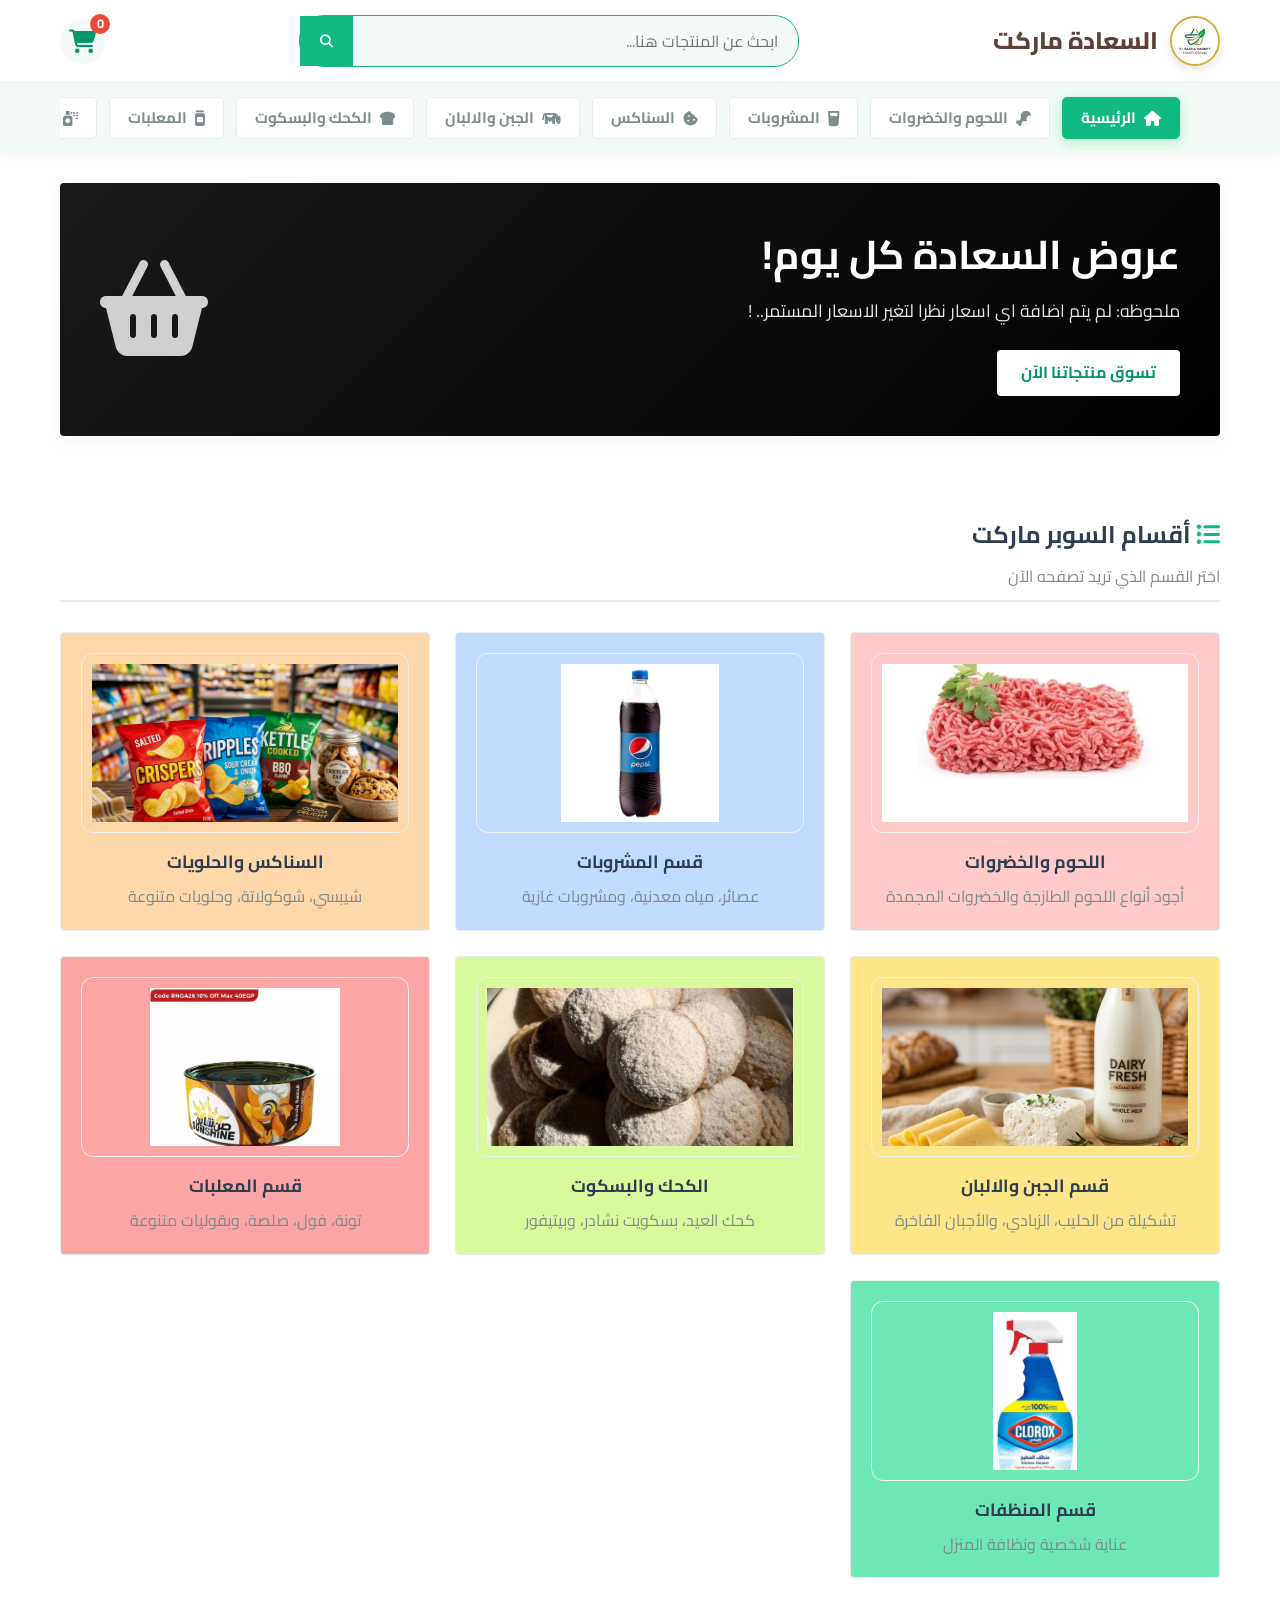
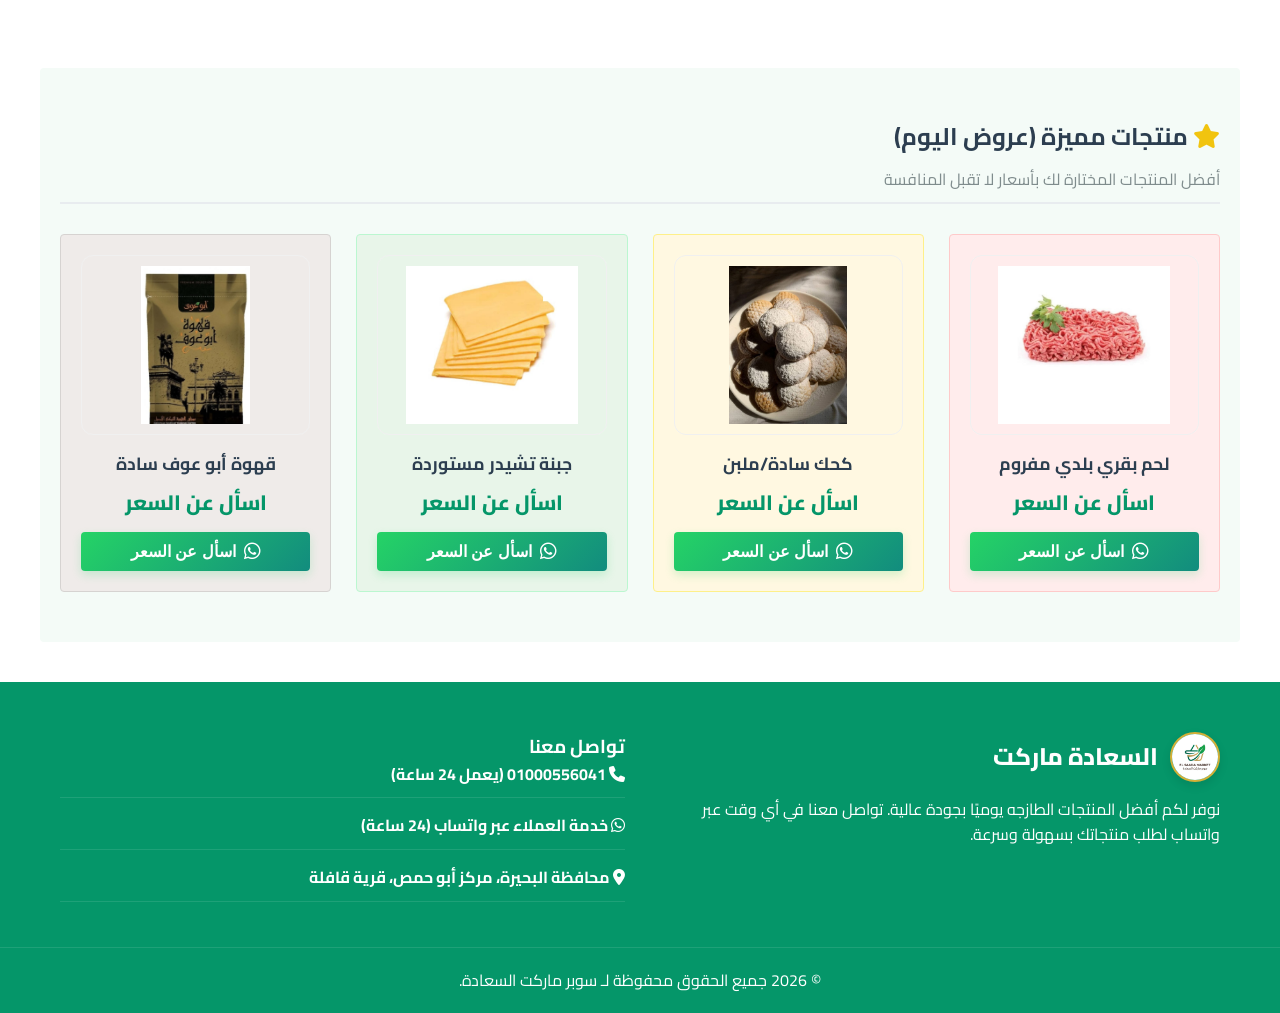
<file: index.html>
<!DOCTYPE html>
<html lang="ar" dir="rtl">
<head>
    <meta charset="UTF-8">
    <meta name="viewport" content="width=device-width, initial-scale=1.0">
    <title>سوبر ماركت السعادة   </title>
    <link href="https://fonts.googleapis.com/css2?family=Cairo:wght@400;600;700;800&display=swap" rel="stylesheet">
    <link rel="stylesheet" href="https://cdnjs.cloudflare.com/ajax/libs/font-awesome/6.4.0/css/all.min.css">
    <link rel="stylesheet" href="style.css">
</head>
<body>

    <!-- Navbar Placeholder -->
    <header class="navbar" id="navbar-placeholder"></header>

    <!-- Cart Sidebar Placeholder -->
    <div id="sidebar-placeholder"></div>

    <!-- Main Content Area -->
    <main class="main-content">

        <!-- Promotional Banner -->
        <section class="banner-section container">
            <div class="banner">
                <div class="banner-content">
                    <h1>عروض السعادة كل يوم!</h1>
                    <p> ملحوظه: لم يتم اضافة اي اسعار نظرا لتغير الاسعار المستمر..  ! </p>
                    <a href="meats_veg.html" class="btn btn-light" style="display:inline-block;">تسوق  منتجاتنا الآن</a>
                </div>
                <div class="banner-img">
                    <i class="fa-solid fa-basket-shopping banner-icon"></i>
                </div>
            </div>
        </section>


        <!-- Categories Hub Grid -->
        <section class="category-section container">
            <div class="section-title">
                <h2><i class="fa-solid fa-list-ul text-green"></i> أقسام السوبر ماركت</h2>
                <p style="color: var(--text-light); margin-top:10px;">اختر القسم الذي تريد تصفحه الآن</p>
            </div>
            
            <div class="products-grid" style="grid-template-columns: repeat(auto-fit, minmax(280px, 1fr));">
                
                <!-- Meats & Veg Card -->
                <a href="meats_veg.html" class="product-card" style="background-color: #FECACA;">
                    <div class="product-img-container">
                        <img src="minced_beef.jpg" alt="اللحوم والخضروات" loading="lazy" style="width: 100%; height: 100%; object-fit: cover;">
                    </div>
                    <div class="product-info">
                        <h3>اللحوم والخضروات</h3>
                        <p style="color: var(--text-light);">أجود أنواع اللحوم الطازجة والخضروات المجمدة</p>
                    </div>
                </a>

                <!-- Drinks Card -->
                <a href="drinks.html" class="product-card" style="background-color: #BFDBFE;">
                    <div class="product-img-container">
                        <img src="3818_main.jpg" alt="المشروبات" loading="lazy" style="width: 100%; height: 100%; object-fit: contain; padding: 10px;">
                    </div>
                    <div class="product-info">
                        <h3>قسم المشروبات</h3>
                        <p style="color: var(--text-light);">عصائر، مياه معدنية، ومشروبات غازية</p>
                    </div>
                </a>

                <!-- Snacks Card -->
                <a href="snacks.html" class="product-card" style="background-color: #FED7AA;">
                    <div class="product-img-container">
                        <img src="category_snacks_sweets_1773591300720.png" alt="السناكس" loading="lazy" style="width: 100%; height: 100%; object-fit: cover;">
                    </div>
                    <div class="product-info">
                        <h3>السناكس والحلويات</h3>
                        <p style="color: var(--text-light);">شيبسي، شوكولاتة، وحلويات متنوعة</p>
                    </div>
                </a>

                <!-- Dairy Card -->
                <a href="dairy.html" class="product-card" style="background-color: #FDE68A;">
                    <div class="product-img-container">
                        <img src="category_dairy_cheese_1773591180305.png" alt="الجبن والالبان" loading="lazy" style="width: 100%; height: 100%; object-fit: cover;">
                    </div>
                    <div class="product-info">
                        <h3>قسم الجبن والالبان</h3>
                        <p style="color: var(--text-light);">تشكيلة من الحليب، الزبادي، والأجبان الفاخرة</p>
                    </div>
                </a>

                <!-- Kahk Card -->
                <a href="kahk.html" class="product-card" style="background-color: #D9F99D;">
                    <div class="product-img-container">
                        <img src="kahk.jpg" alt="الكحك والبسكوت" loading="lazy" style="width: 100%; height: 100%; object-fit: cover;">
                    </div>
                    <div class="product-info">
                        <h3>الكحك والبسكوت</h3>
                        <p style="color: var(--text-light);">كحك العيد، بسكويت نشادر، وبيتيفور</p>
                    </div>
                </a>

                <!-- Canned Goods Card -->
                <a href="canned.html" class="product-card" style="background-color: #FCA5A5;">
                    <div class="product-img-container">
                        <img src="clean_Screenshot_2026-03-16-02-07-09-88_78a6f4751b1640ad532826d040d8f96e.jpg" alt="قسم المعلبات" loading="lazy" style="width: 100%; height: 100%; object-fit: contain; padding: 10px;">
                    </div>
                    <div class="product-info">
                        <h3>قسم المعلبات</h3>
                        <p style="color: var(--text-light);">تونة، فول، صلصة، وبقوليات متنوعة</p>
                    </div>
                </a>

                <!-- Cleaners Card -->
                <a href="cleaners.html" class="product-card" style="background-color: #6EE7B7;">
                    <div class="product-img-container">
                        <img src="clean_Screenshot_2026-03-16-02-53-39-76_78a6f4751b1640ad532826d040d8f96e.jpg" alt="قسم المنظفات" loading="lazy" style="width: 100%; height: 100%; object-fit: contain; padding: 10px;">
                    </div>
                    <div class="product-info">
                        <h3>قسم المنظفات</h3>
                        <p style="color: var(--text-light);">عناية شخصية ونظافة المنزل</p>
                    </div>
                </a>

            </div>
        </section>

        <!-- Featured Products -->
        <section class="category-section container bg-soft-green" style="border-radius: var(--radius); margin-bottom: 40px; margin-top: 40px;">
            <div class="section-title">
                <h2><i class="fa-solid fa-star text-yellow"></i> منتجات مميزة (عروض اليوم)</h2>
                <p style="color: var(--text-light); margin-top:10px;">أفضل المنتجات المختارة لك بأسعار لا تقبل المنافسة</p>
            </div>
            
            <div class="products-grid">
                <!-- Featured Meat -->
                <div class="product-card" style="background-color: #FFECEC; border: 1px solid #fecaca;" onclick="openProductModal('لحم بقري بلدي مفروم', 'اسأل عن السعر', 'images/products/meats/minced_beef.jpg', 'لحم بقري بلدي مفروم طازج يومياً، مثالي للمحاشي والكفتة.')">
                    <div class="product-img-container" style="background-color: transparent;">
                        <img src="minced_beef.jpg" alt="لحم مفروم" loading="lazy">
                    </div>
                    <div class="product-info">
                        <h3>لحم بقري بلدي مفروم</h3>
                        <p class="price">اسأل عن السعر</p>
                        <button class="btn btn-whatsapp" onclick="event.stopPropagation(); window.open('https://wa.me/201000556041?text=' + encodeURIComponent('مرحباً، أريد الاستفسار عن سعر: لحم بقري بلدي مفروم'), '_blank')"> <i class="fa-brands fa-whatsapp"></i> اسأل عن السعر </button>
                    </div>
                </div>

                <!-- Featured Kahk -->
                <div class="product-card" style="background-color: #FFF8E1; border: 1px solid #fef08a;" onclick="openProductModal('كحك سادة/ملبن/عجوة', 'اسأل عن السعر', 'images/products/bakery_97A4E38D.jpeg', 'كحك العيد الفاخر بالسمن البلدي، متاح سادة أو محشو بالملبن أو العجوة.')">
                    <div class="product-img-container" style="background-color: transparent;">
                        <img src="bakery_97A4E38D.jpeg" alt="كحك العيد" loading="lazy">
                    </div>
                    <div class="product-info">
                        <h3>كحك سادة/ملبن</h3>
                        <p class="price">اسأل عن السعر</p>
                        <button class="btn btn-whatsapp" onclick="event.stopPropagation(); window.open('https://wa.me/201000556041?text=' + encodeURIComponent('مرحباً، أريد الاستفسار عن سعر: كحك سادة/ملبن/عجوة'), '_blank')"> <i class="fa-brands fa-whatsapp"></i> اسأل عن السعر </button>
                    </div>
                </div>

                <!-- Featured Cheese -->
                <div class="product-card" style="background-color: #E8F5E9; border: 1px solid #bbf7d0;" onclick="openProductModal('جبنة تشيدر مستوردة', 'اسأل عن السعر', 'images/products/dairy/imported_cheddar.jpg', 'جبنة تشيدر نيوزيلاندي مستوردة عالية الجودة.')">
                    <div class="product-img-container" style="background-color: transparent;">
                        <img src="imported_cheddar.jpg" alt="جبنة تشيدر مستوردة" loading="lazy">
                    </div>
                    <div class="product-info">
                        <h3>جبنة تشيدر مستوردة</h3>
                        <p class="price">اسأل عن السعر</p>
                        <button class="btn btn-whatsapp" onclick="event.stopPropagation(); window.open('https://wa.me/201000556041?text=' + encodeURIComponent('مرحباً، أريد الاستفسار عن سعر: جبنة تشيدر مستوردة'), '_blank')"> <i class="fa-brands fa-whatsapp"></i> اسأل عن السعر </button>
                    </div>
                </div>

                <!-- Featured Coffee -->
                <div class="product-card" style="background-color: #EFEBE9; border: 1px solid #d6d3d1;" onclick="openProductModal('قهوة أبو عوف سادة', 'اسأل عن السعر', 'images/products/drinks/مشروبات ساخنه/clean_Screenshot_2026-03-16-02-10-59-08_78a6f4751b1640ad532826d040d8f96e.jpg', 'قهوة أبو عوف الأصلية، طعم غني ومميز.')">
                    <div class="product-img-container" style="background-color: transparent;">
                        <img src="clean_Screenshot_2026-03-16-02-10-59-08_78a6f4751b1640ad532826d040d8f96e.jpg" alt="قهوة أبو عوف سادة" loading="lazy">
                    </div>
                    <div class="product-info">
                        <h3>قهوة أبو عوف سادة</h3>
                        <p class="price">اسأل عن السعر</p>
                        <button class="btn btn-whatsapp" onclick="event.stopPropagation(); window.open('https://wa.me/201000556041?text=' + encodeURIComponent('مرحباً، أريد الاستفسار عن سعر: قهوة أبو عوف سادة'), '_blank')"> <i class="fa-brands fa-whatsapp"></i> اسأل عن السعر </button>
                    </div>
                </div>
            </div>
        </section>

    </main>

    <!-- Footer Placeholder -->
    <footer class="footer" id="footer-placeholder"></footer>

    <!-- Scripts -->
    <script src="products.js"></script>
    <script src="components.js"></script>
    <script src="script.js"></script>
</body>
</html>
</file>
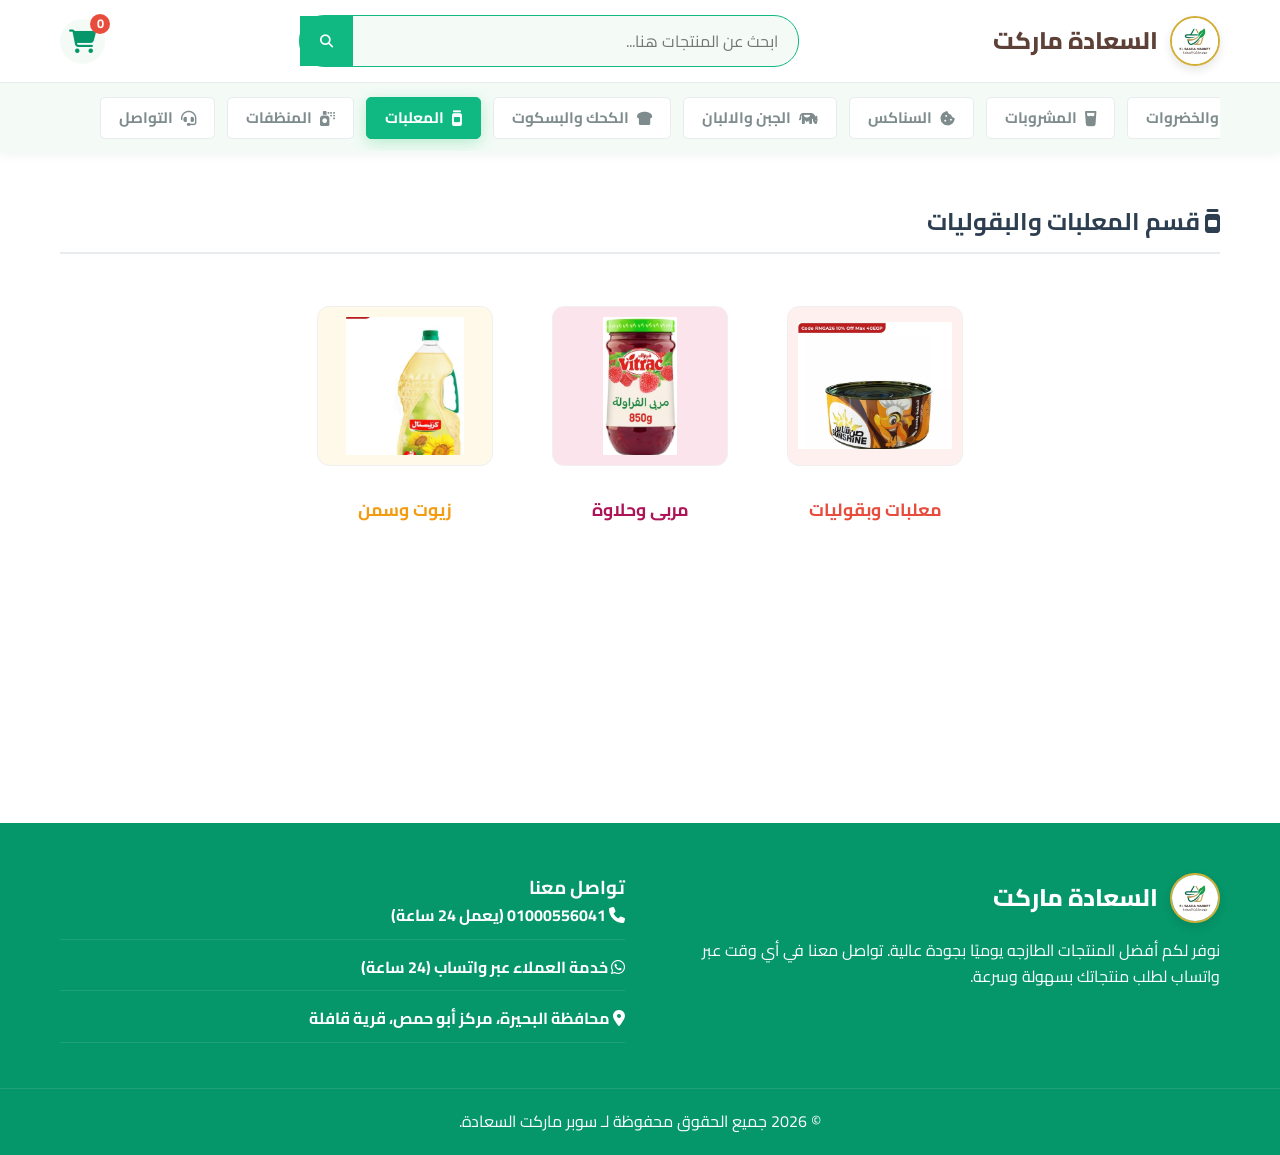
<file: canned.html>
<!DOCTYPE html>
<html lang="ar" dir="rtl">
<head>
    <meta charset="UTF-8">
    <meta name="viewport" content="width=device-width, initial-scale=1.0">
    <title>المعلبات | السعادة ماركت</title>
    <link href="https://fonts.googleapis.com/css2?family=Cairo:wght@400;600;700;800&display=swap" rel="stylesheet">
    <link rel="stylesheet" href="https://cdnjs.cloudflare.com/ajax/libs/font-awesome/6.4.0/css/all.min.css">
    <link rel="stylesheet" href="style.css">
</head>
<body>

    <header class="navbar" id="navbar-placeholder"></header>
    <div id="sidebar-placeholder"></div>

    <main class="main-content" style="min-height: 70vh;">
        <section class="category-section container" id="cannedCategoryView">
            <div class="section-title">
                <h2><i class="fa-solid fa-jar" id="cannedCategoryIcon" style="color:var(--primary-color);"></i> <span id="cannedCategoryTitle">قسم المعلبات والبقوليات</span></h2>
                <button onclick="resetCannedChoice()" id="backBtn" class="btn" style="display:none; margin-top:10px; background:#f0f0f0;"><i class="fa-solid fa-arrow-right"></i> العودة للأقسام</button>
            </div>
            
            <div id="cannedChoice" style="display: flex; gap: 15px; justify-content: center; flex-wrap: wrap; margin-top: 30px; padding: 0 10px;">
                <!-- Regular Canned Goods Card -->
                <div class="product-card" style="flex: 1; min-width: 140px; max-width: 220px; cursor: pointer; border: 2px solid transparent; transition: 0.3s; margin: 0;" onclick="showCannedCategory('canned')">
                    <div class="product-img-container" style="background-color: #fff0f0; height: 160px; display: flex; align-items: center; justify-content: center; overflow: hidden;">
                        <img src="clean_Screenshot_2026-03-16-02-07-09-88_78a6f4751b1640ad532826d040d8f96e.jpg" alt="معلبات وبقوليات" style="width: 100%; height: 100%; object-fit: contain; padding: 10px;" onerror="if(this.src.indexOf('images/') == -1) this.src='images/products/المعلبات/معلبات وبقوليات/clean_Screenshot_2026-03-16-02-07-09-88_78a6f4751b1640ad532826d040d8f96e.jpg'">
                    </div>
                    <div class="product-info" style="text-align: center; padding: 15px 10px;">
                        <h3 style="font-size: 1.1rem; color: #e74c3c; margin: 0;">معلبات وبقوليات</h3>
                    </div>
                </div>

                <!-- Jam & Halawa Card -->
                <div class="product-card" style="flex: 1; min-width: 140px; max-width: 220px; cursor: pointer; border: 2px solid transparent; transition: 0.3s; margin: 0;" onclick="showCannedCategory('jam_halawa')">
                    <div class="product-img-container" style="background-color: #fce4ec; height: 160px; display: flex; align-items: center; justify-content: center; overflow: hidden;">
                        <img src="clean_Screenshot_2026-03-16-02-04-36-37_78a6f4751b1640ad532826d040d8f96e.jpg" alt="مربى وحلاوة" style="width: 100%; height: 100%; object-fit: contain; padding: 10px;" onerror="if(this.src.indexOf('images/') == -1) this.src='images/products/المعلبات/مربى و حلاوة/clean_Screenshot_2026-03-16-02-04-36-37_78a6f4751b1640ad532826d040d8f96e.jpg'">
                    </div>
                    <div class="product-info" style="text-align: center; padding: 15px 10px;">
                        <h3 style="font-size: 1.1rem; color: #ad1457; margin: 0;">مربى وحلاوة</h3>
                    </div>
                </div>

                <!-- Oils & Ghee Card -->
                <div class="product-card" style="flex: 1; min-width: 140px; max-width: 220px; cursor: pointer; border: 2px solid transparent; transition: 0.3s; margin: 0;" onclick="showCannedCategory('oils_ghee')">
                    <div class="product-img-container" style="background-color: #fff9ea; height: 160px; display: flex; align-items: center; justify-content: center; overflow: hidden;">
                        <img src="clean_Screenshot_2026-03-16-02-08-44-86_78a6f4751b1640ad532826d040d8f96e.jpg" alt="زيوت وسمن" style="width: 100%; height: 100%; object-fit: contain; padding: 10px;" onerror="if(this.src.indexOf('images/') == -1) this.src='images/products/المعلبات/الزيوت والسمن/clean_Screenshot_2026-03-16-02-08-44-86_78a6f4751b1640ad532826d040d8f96e.jpg'">
                    </div>
                    <div class="product-info" style="text-align: center; padding: 15px 10px;">
                        <h3 style="font-size: 1.1rem; color: #f39c12; margin: 0;">زيوت وسمن</h3>
                    </div>
                </div>
            </div>

            <div class="products-grid" id="cannedProductsGrid" style="display:none; margin-top: 30px;">
                <!-- Products will be loaded dynamically -->
            </div>
        </section>
    </main>

    <footer class="footer" id="footer-placeholder"></footer>

    <script>
        function showCannedCategory(category) {
            const grid = document.getElementById('cannedProductsGrid');
            const choice = document.getElementById('cannedChoice');
            const title = document.getElementById('cannedCategoryTitle');
            const icon = document.getElementById('cannedCategoryIcon');
            const backBtn = document.getElementById('backBtn');

            choice.style.display = 'none';
            grid.style.display = 'grid';
            backBtn.style.display = 'inline-block';

            if (category === 'jam_halawa') {
                title.innerText = 'قسم المربى والحلاوة الطحينية';
                icon.className = 'fa-solid fa-honey-pot';
                icon.style.color = '#ad1457';
            } else if (category === 'oils_ghee') {
                title.innerText = 'قسم الزيوت والسمن';
                icon.className = 'fa-solid fa-faucet-drip';
                icon.style.color = '#f39c12';
            } else {
                title.innerText = 'قسم المعلبات والبقوليات';
                icon.className = 'fa-solid fa-jar';
                icon.style.color = '#e74c3c';
            }

            if (window.loadProducts) {
                window.loadProducts(category, 'cannedProductsGrid');
            }
        }

        function resetCannedChoice() {
            document.getElementById('cannedChoice').style.display = 'flex';
            document.getElementById('cannedProductsGrid').style.display = 'none';
            document.getElementById('backBtn').style.display = 'none';
            document.getElementById('cannedCategoryTitle').innerText = 'قسم المعلبات والبقوليات';
            document.getElementById('cannedCategoryIcon').className = 'fa-solid fa-jar';
            document.getElementById('cannedCategoryIcon').style.color = 'var(--primary-color)';
        }


    </script>

    <script src="products.js"></script>
    <script src="components.js"></script>
    <script src="script.js"></script>
</body>
</html>
</file>
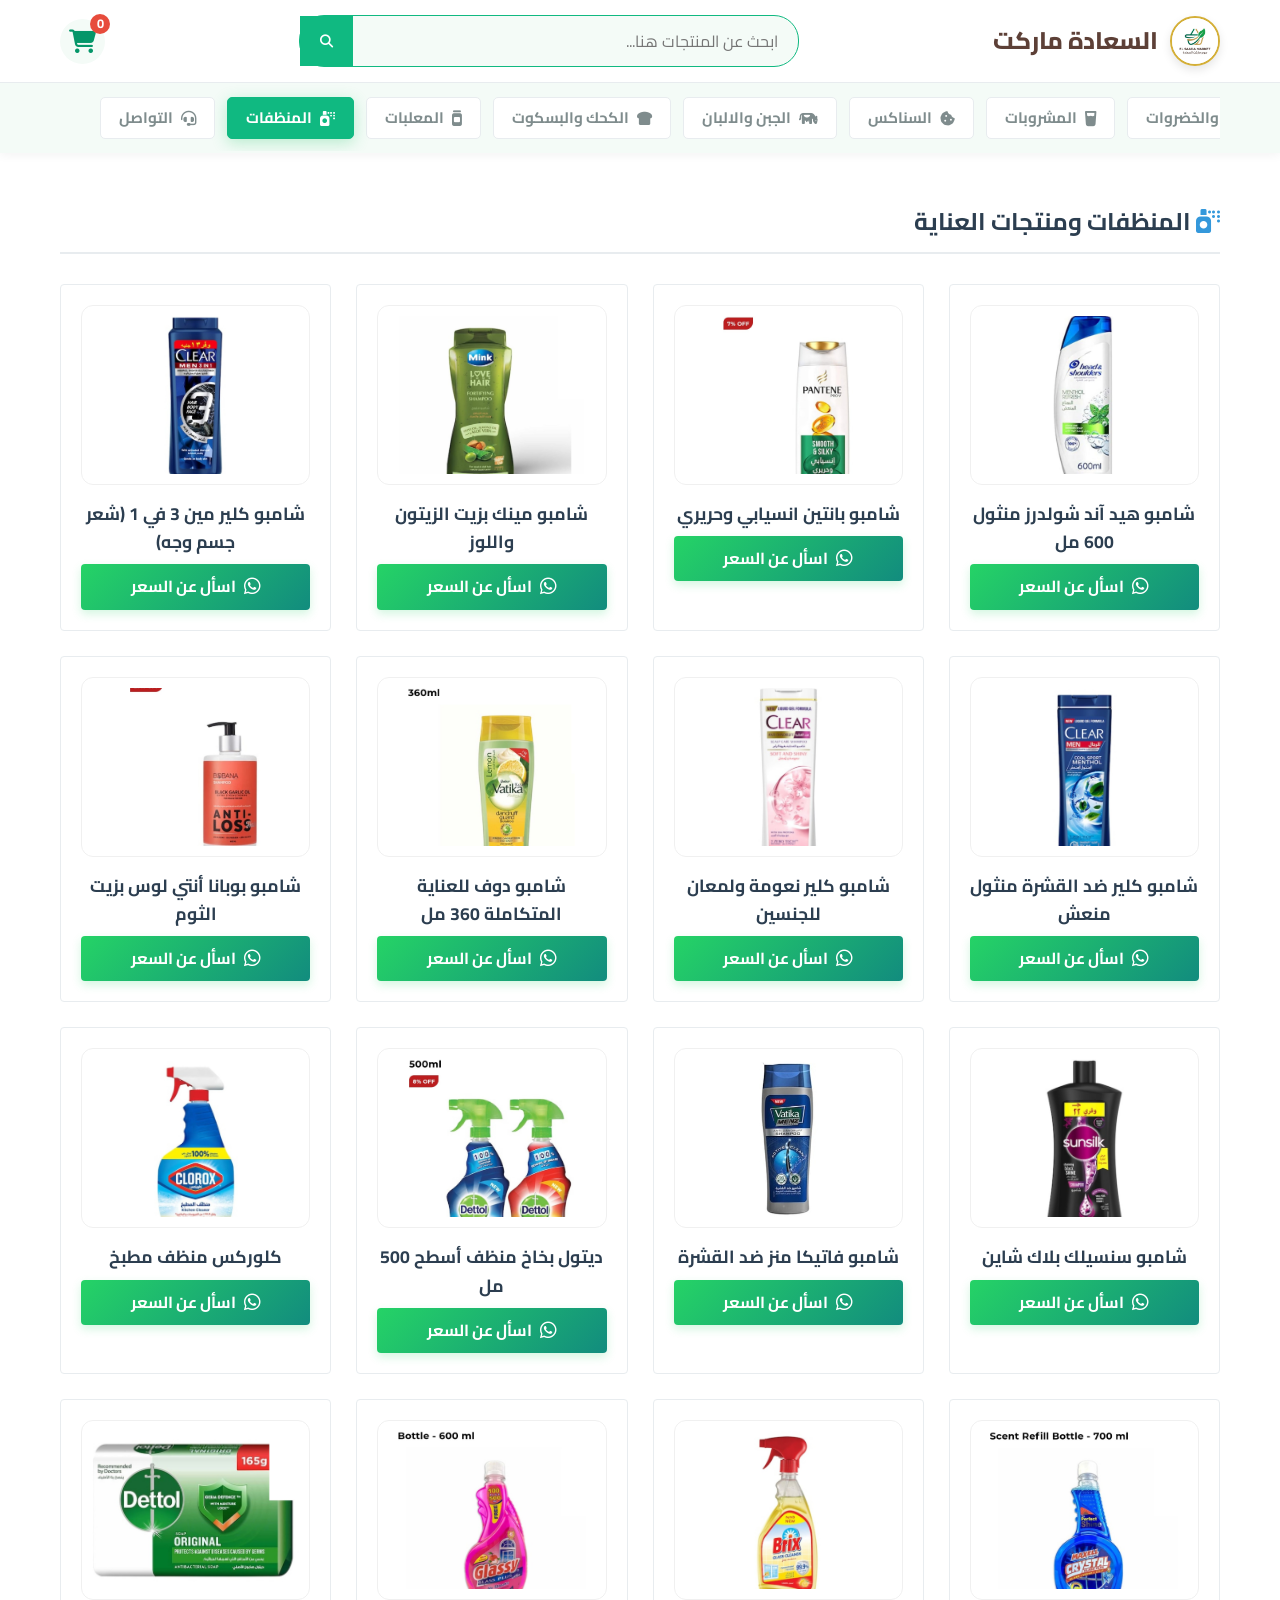
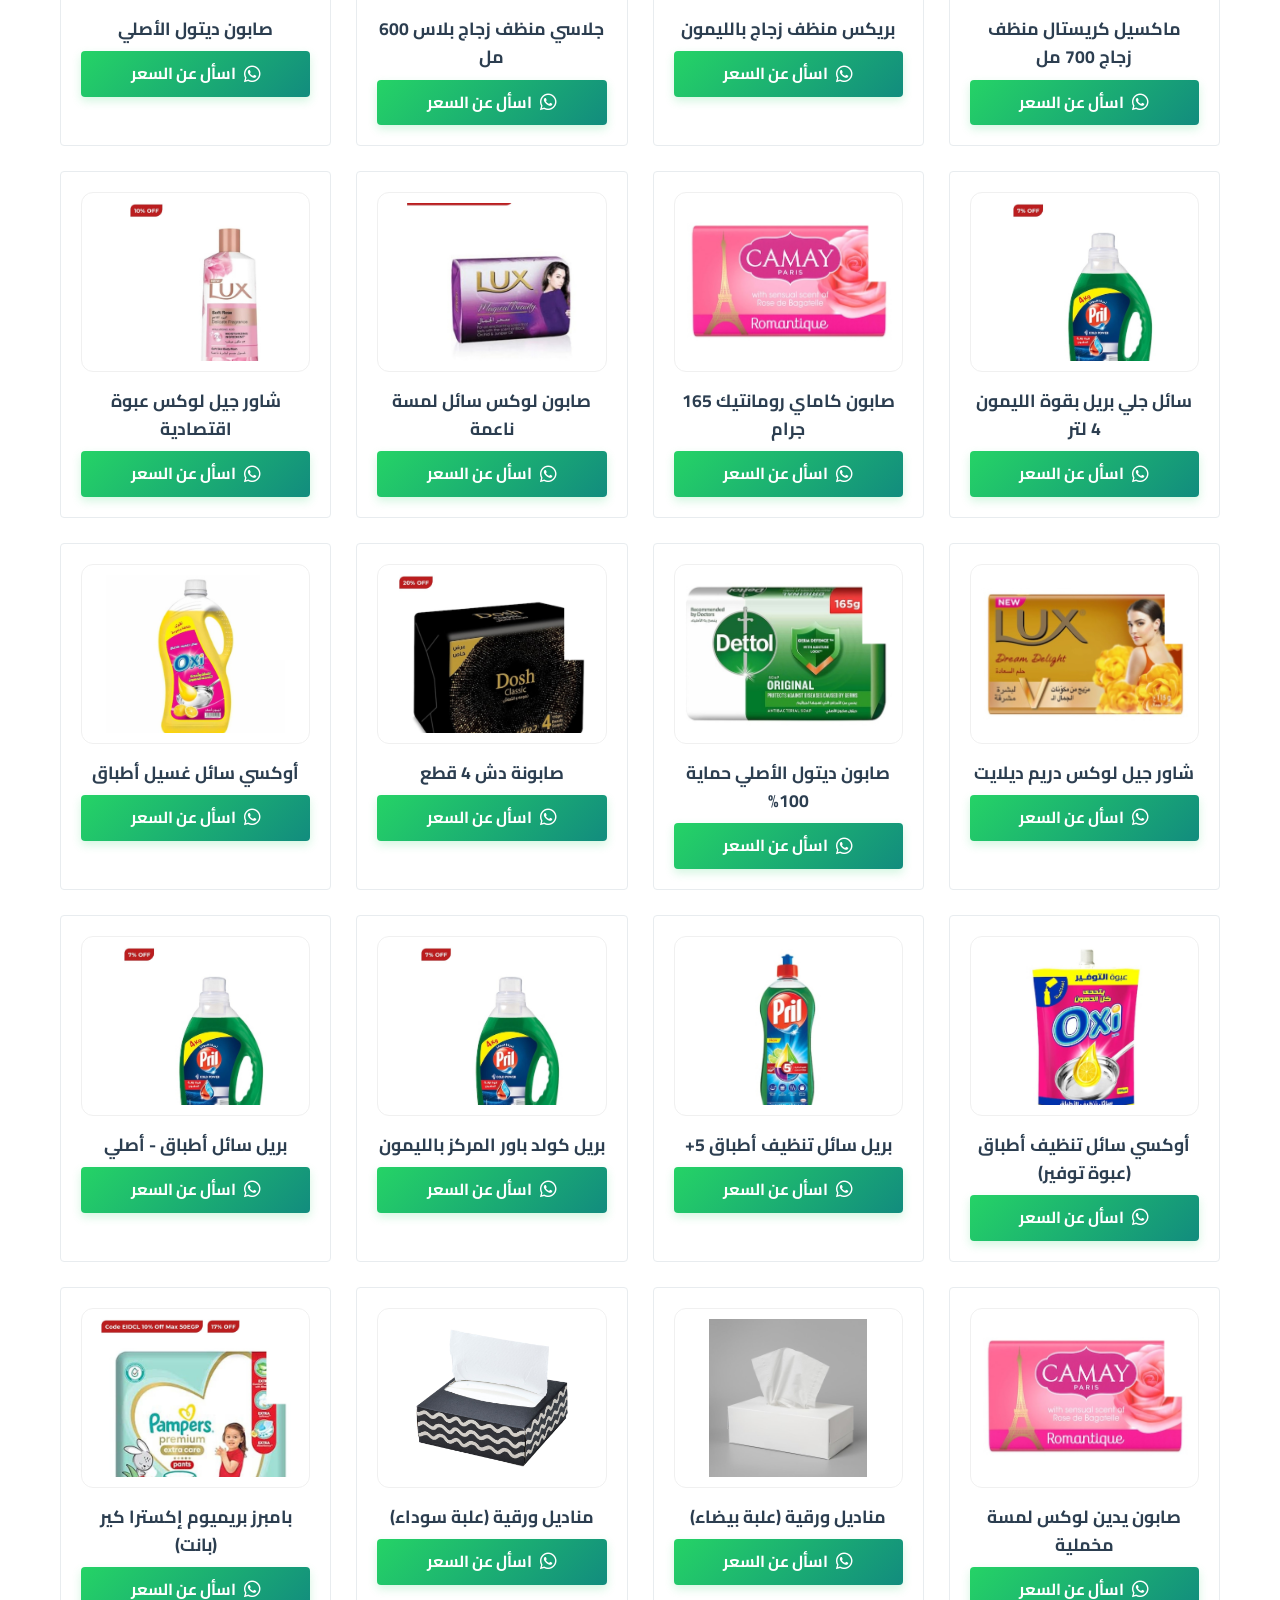
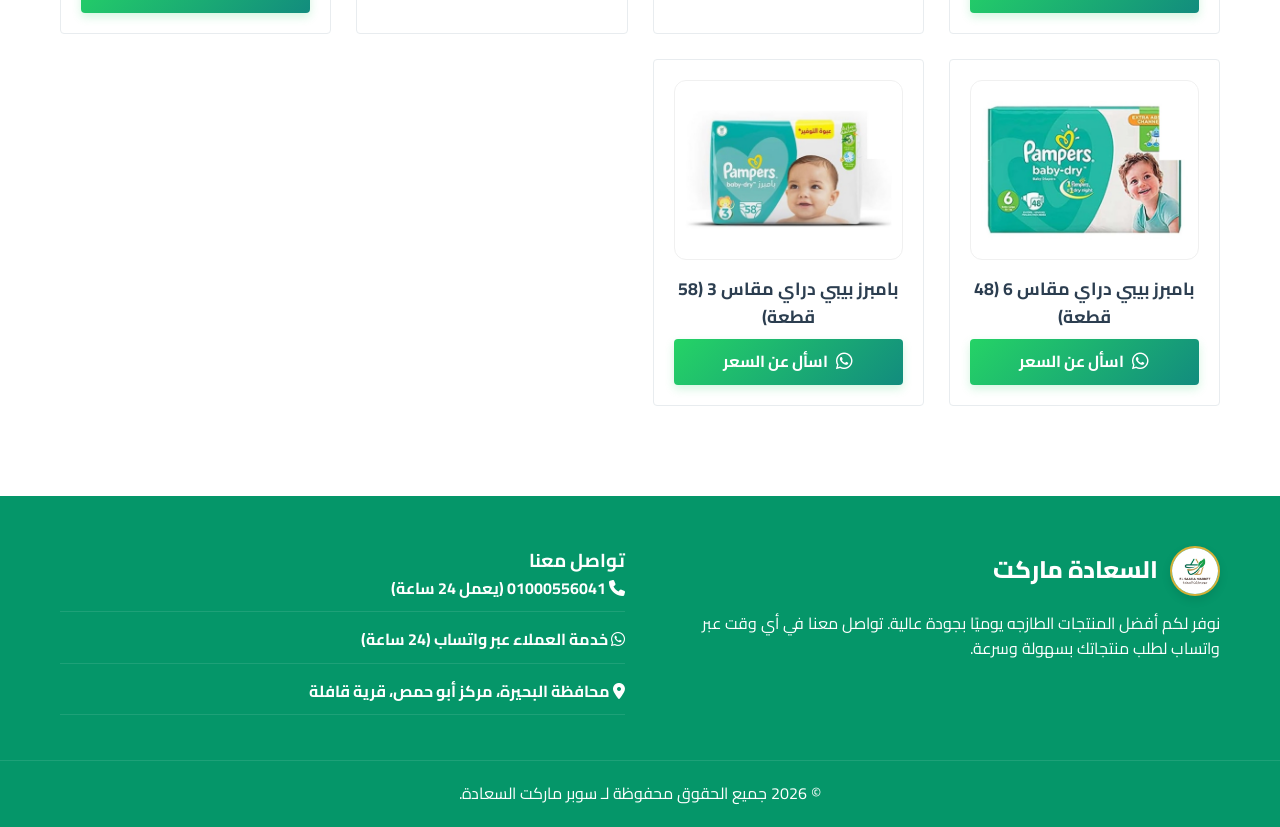
<file: cleaners.html>
<!DOCTYPE html>
<html lang="ar" dir="rtl">
<head>
    <meta charset="UTF-8">
    <meta name="viewport" content="width=device-width, initial-scale=1.0">
    <title>المنظفات | السعادة ماركت</title>
    <link href="https://fonts.googleapis.com/css2?family=Cairo:wght@400;600;700;800&display=swap" rel="stylesheet">
    <link rel="stylesheet" href="https://cdnjs.cloudflare.com/ajax/libs/font-awesome/6.4.0/css/all.min.css">
    <link rel="stylesheet" href="style.css">
</head>
<body>

    <header class="navbar" id="navbar-placeholder"></header>
    <div id="sidebar-placeholder"></div>

    <main class="main-content" style="min-height: 70vh;">
        <section class="category-section container">
            <div class="section-title">
                <h2><i class="fa-solid fa-spray-can text-blue"></i> المنظفات ومنتجات العناية</h2>
            </div>
            <div class="products-grid">
                <!-- Products will be loaded dynamically -->
            </div>
        </section>
    </main>

    <footer class="footer" id="footer-placeholder"></footer>

    <script>
        window.addEventListener('DOMContentLoaded', () => {
            if (window.loadProducts) window.loadProducts('cleaners');
        });
    </script>

    <script src="products.js"></script>
    <script src="components.js"></script>
    <script src="script.js"></script>
</body>
</html>
</file>
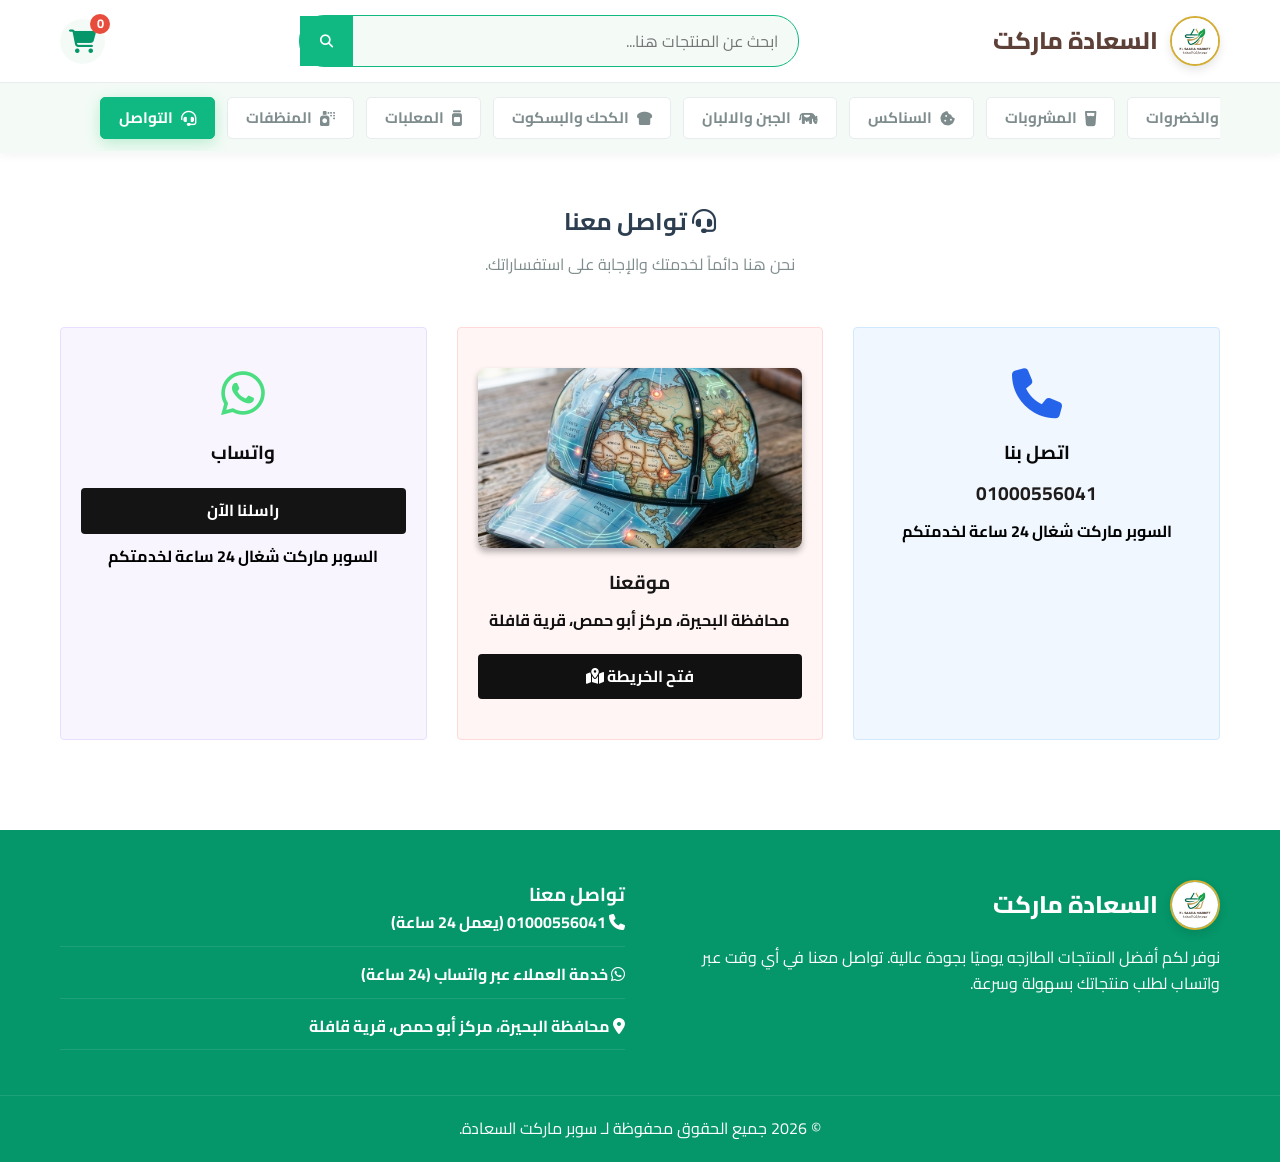
<file: contact.html>
<!DOCTYPE html>
<html lang="ar" dir="rtl">

<head>
    <meta charset="UTF-8">
    <meta name="viewport" content="width=device-width, initial-scale=1.0">
    <title>تواصل معنا | السعادة ماركت</title>
    <link href="https://fonts.googleapis.com/css2?family=Cairo:wght@400;600;700;800&display=swap" rel="stylesheet">
    <link rel="stylesheet" href="https://cdnjs.cloudflare.com/ajax/libs/font-awesome/6.4.0/css/all.min.css">
    <link rel="stylesheet" href="style.css">
</head>

<body>

    <header class="navbar" id="navbar-placeholder"></header>
    <div id="sidebar-placeholder"></div>

    <main class="main-content" style="min-height: 70vh;">
        <section class="category-section container">
            <div class="section-title" style="border-bottom: none; text-align: center;">
                <h2><i class="fa-solid fa-headset text-primary"></i> تواصل معنا</h2>
                <p style="color: var(--text-light); margin-top:10px;">نحن هنا دائماً لخدمتك والإجابة على استفساراتك.</p>
            </div>

            <div style="display: flex; gap: 30px; justify-content: center; flex-wrap: wrap; margin-top: 40px;">
                <!-- Phone -->
                <div class="product-card contact-card-phone"
                    style="flex: 1; min-width: 250px; padding: 40px 20px; background-color: #dee9e0; color: #1f1b1b; border: 1px solid #94a3b8;">
                    <a href="tel:01000556041" style="color: inherit; text-decoration: none;">
                        <i class="fa-solid fa-phone" style="font-size: 50px; margin-bottom: 20px; color: #2563eb;"></i>
                        <h3 style="margin-bottom: 10px; color: #080808;">اتصل بنا</h3>
                        <p style="color: #1f1b1b; font-size: 1.2rem; font-weight: bold; direction: ltr;">
                            01000556041</p>
                        <p style="color: #020202; margin-top: 10px; font-weight: bold;">السوبر ماركت شغال 24
                            ساعة لخدمتكم</p>
                    </a>
                </div>

                <!-- Location Map -->
                <div class="product-card contact-card-map"
                    style="flex: 1; min-width: 250px; padding: 40px 20px; background-color: #1F2937; color: #ffffff; border: 1px solid #374151;">
                    <img src="map_image.jpg" alt="خريطة" style="width: 100%; height: 180px; object-fit: cover; border-radius: 8px; margin-bottom: 20px; box-shadow: 0 4px 6px rgba(0,0,0,0.3);" onerror="this.src='images/products/map_image.jpg'">
                    <h3 style="margin-bottom: 10px; color: #181717;">موقعنا</h3>
                    <p style="color: #110f0f; font-weight: bold; margin-bottom: 10px;">محافظة البحيرة، مركز أبو
                        حمص، قرية قافلة</p>
                    <a href="https://maps.app.goo.gl/gzSHnhtvdsL46KBx9" target="_blank" class="btn btn-primary"
                        style="margin-top: 10px; background-color: #101110; border: none; color: white;">فتح الخريطة <i
                            class="fa-solid fa-map-location-dot"></i></a>
                </div>

                <!-- WhatsApp -->
                <div class="product-card contact-card-whatsapp"
                    style="flex: 1; min-width: 250px; padding: 40px 20px; background-color: #1F2937; color: #ffffff; border: 1px solid #374151;">
                    <i class="fa-brands fa-whatsapp" style="font-size: 50px; color: #4ADE80; margin-bottom: 20px;"></i>
                    <h3 style="margin-bottom: 10px; color: #0c0b0b;">واتساب</h3>
                    <a href="https://wa.me/201000556041" target="_blank" class="btn btn-primary"
                        style="margin-top: 10px; background-color: #141414; border: none; color: white;">راسلنا الآن</a>
                    <p style="color: #000000; margin-top: 10px; font-weight: bold;">السوبر ماركت شغال 24 ساعة
                        لخدمتكم</p>
                </div>
            </div>
        </section>
    </main>

    <footer class="footer" id="footer-placeholder"></footer>

    <script src="products.js"></script>
    <script src="components.js"></script>
    <script src="script.js"></script>
</body>

</html>
</file>
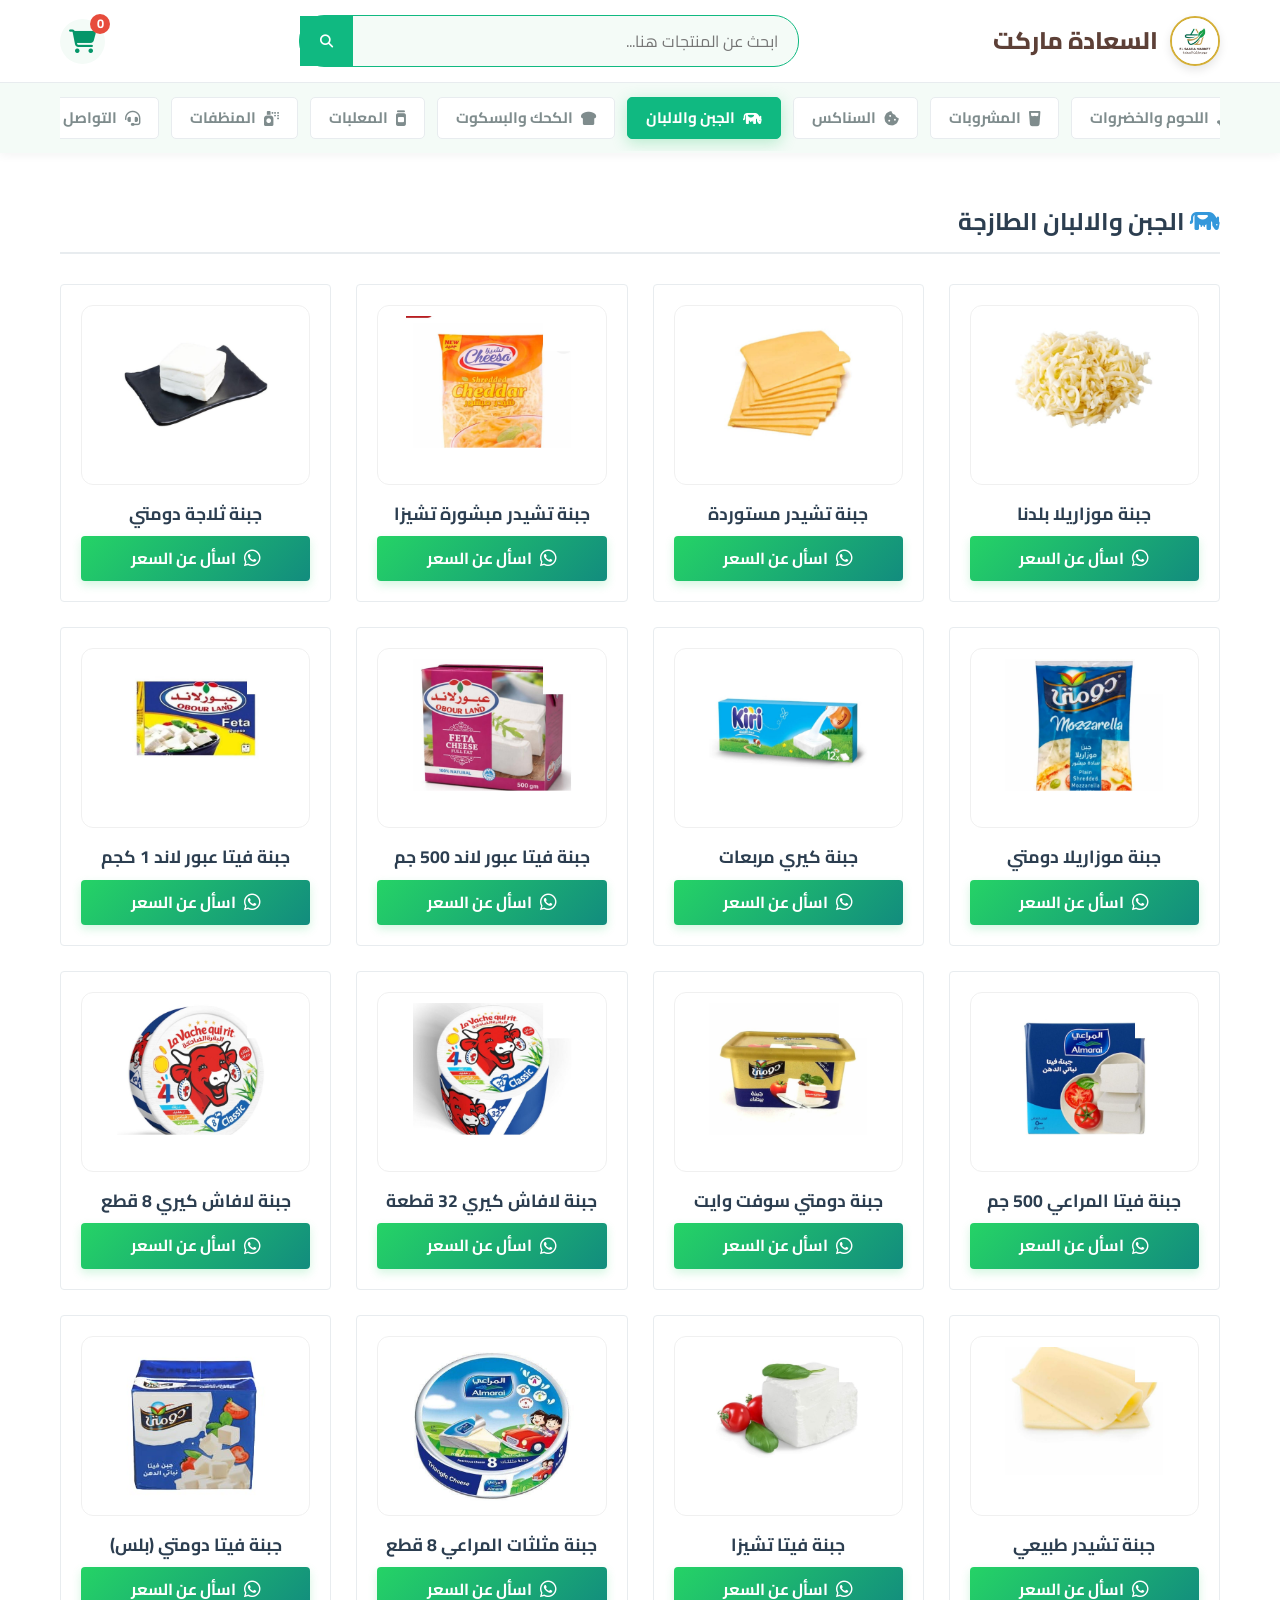
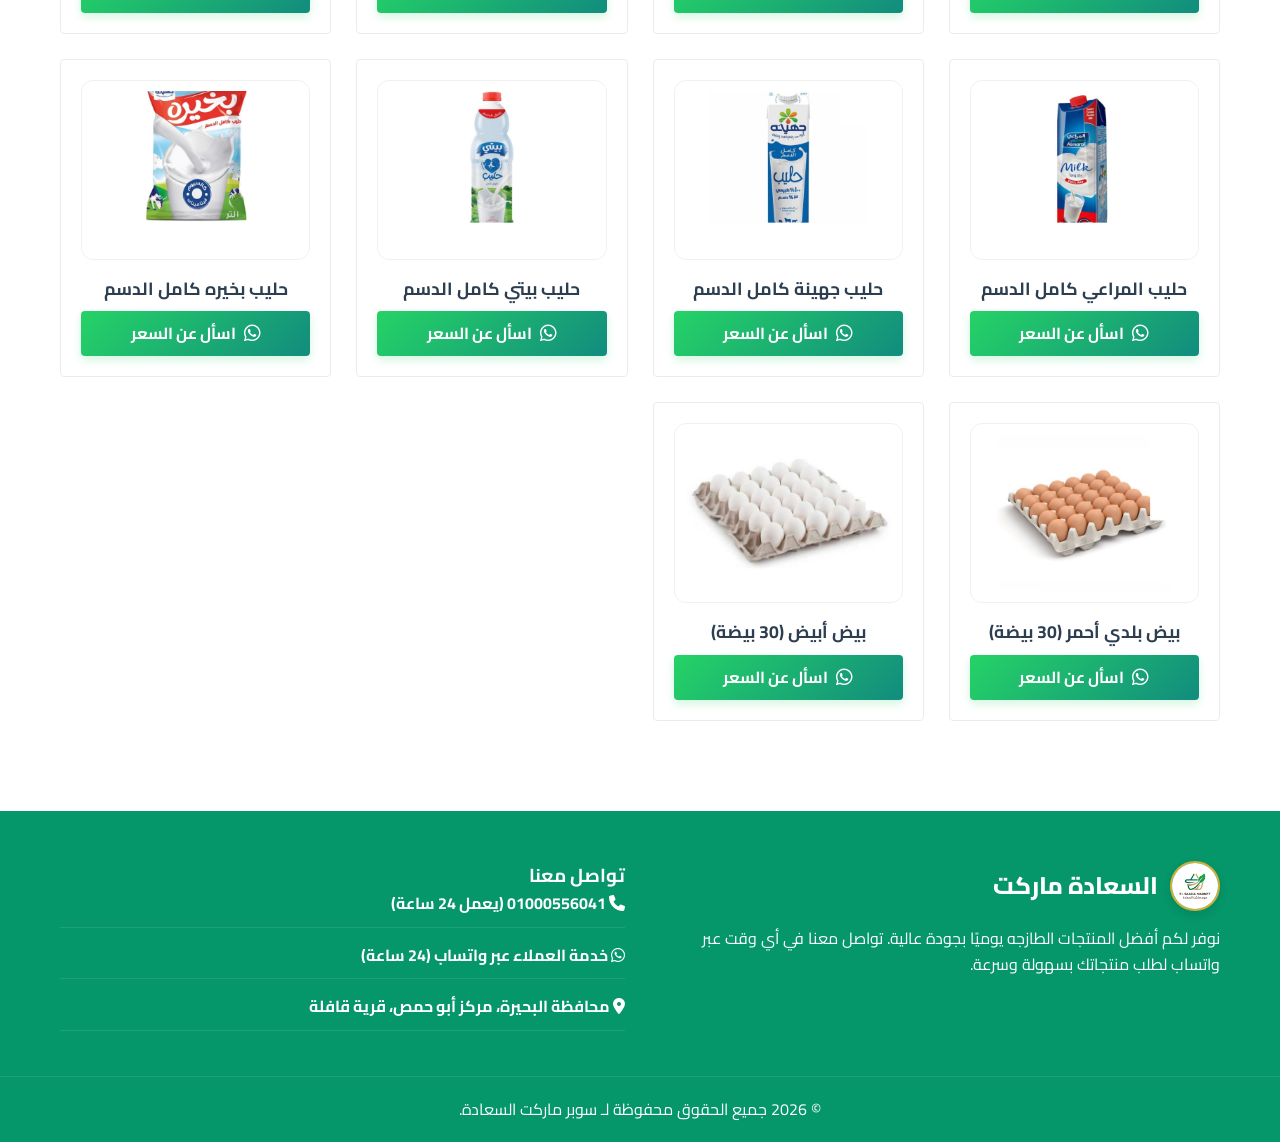
<file: dairy.html>
<!DOCTYPE html>
<html lang="ar" dir="rtl">
<head>
    <meta charset="UTF-8">
    <meta name="viewport" content="width=device-width, initial-scale=1.0">
    <title>الجبن والالبان | السعادة ماركت</title>
    <link href="https://fonts.googleapis.com/css2?family=Cairo:wght@400;600;700;800&display=swap" rel="stylesheet">
    <link rel="stylesheet" href="https://cdnjs.cloudflare.com/ajax/libs/font-awesome/6.4.0/css/all.min.css">
    <link rel="stylesheet" href="style.css">
</head>
<body>

    <header class="navbar" id="navbar-placeholder"></header>
    <div id="sidebar-placeholder"></div>

    <main class="main-content" style="min-height: 70vh;">
        <section class="category-section container">
            <div class="section-title">
                <h2><i class="fa-solid fa-cow text-blue"></i> الجبن والالبان الطازجة</h2>
            </div>
            <div class="products-grid">
                <!-- Products will be loaded dynamically -->
            </div>
        </section>
    </main>

    <footer class="footer" id="footer-placeholder"></footer>

    <script>
        window.addEventListener('DOMContentLoaded', () => {
            if (window.loadProducts) window.loadProducts('dairy');
        });
    </script>

    <script src="products.js"></script>
    <script src="components.js"></script>
    <script src="script.js"></script>
</body>
</html>
</file>
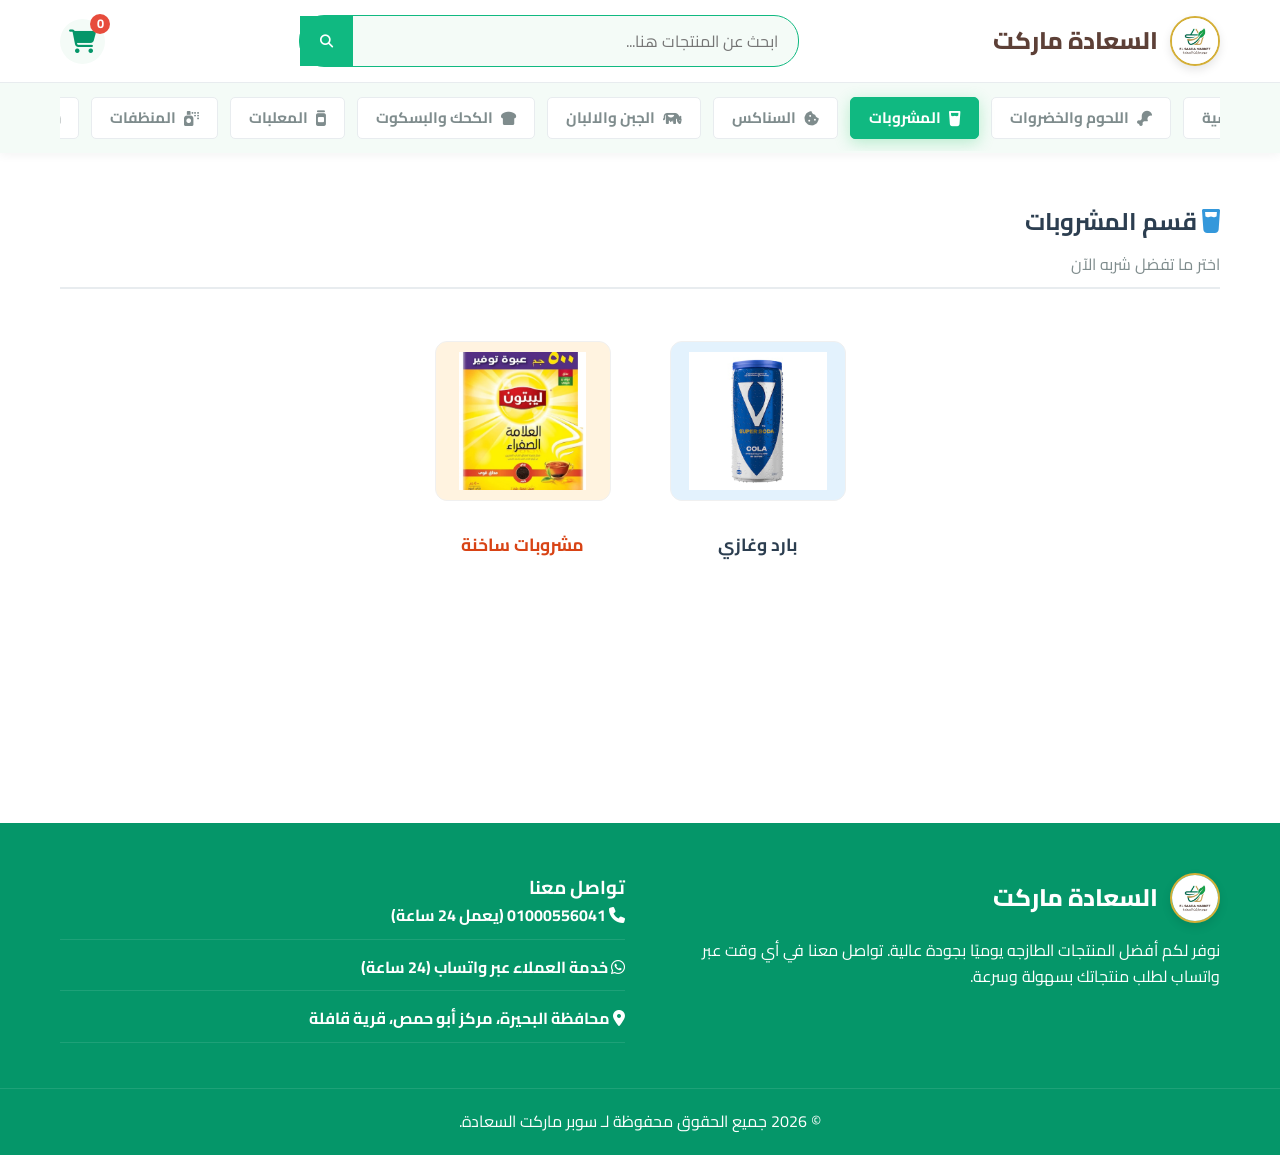
<file: drinks.html>
<!DOCTYPE html>
<html lang="ar" dir="rtl">
<head>
    <meta charset="UTF-8">
    <meta name="viewport" content="width=device-width, initial-scale=1.0">
    <title>المشروبات | السعادة ماركت</title>
    <link href="https://fonts.googleapis.com/css2?family=Cairo:wght@400;600;700;800&display=swap" rel="stylesheet">
    <link rel="stylesheet" href="https://cdnjs.cloudflare.com/ajax/libs/font-awesome/6.4.0/css/all.min.css">
    <link rel="stylesheet" href="style.css">
</head>
<body>

    <header class="navbar" id="navbar-placeholder"></header>
    <div id="sidebar-placeholder"></div>

    <main class="main-content" style="min-height: 70vh;">
        <section class="category-section container">
            <div class="section-title">
                <h2><i class="fa-solid fa-glass-water text-blue"></i> قسم المشروبات</h2>
                <p style="color: var(--text-light); margin-top:10px;">اختر ما تفضل شربه الآن</p>
            </div>
            
            <div id="drinksChoice" style="display: flex; gap: 15px; justify-content: center; margin-top: 30px; padding: 0 10px;">
                <!-- Cold Drinks Card -->
                <div class="product-card" style="flex: 1; min-width: 140px; max-width: 220px; cursor: pointer; border: 2px solid transparent; transition: 0.3s; margin: 0;" onclick="showDrinkCategory('drinks')">
                    <div class="product-img-container" style="background-color: #e3f2fd; height: 160px; display: flex; align-items: center; justify-content: center; overflow: hidden;">
                        <img src="626935_main.jpg" alt="مشروبات غازية" style="width: 100%; height: 100%; object-fit: contain; padding: 10px;" onerror="if(this.src.indexOf('images/') == -1) this.src='images/products/drinks/626935_main.jpg'">
                    </div>
                    <div class="product-info" style="text-align: center; padding: 15px 10px;">
                        <h3 style="font-size: 1.1rem; color: var(--primary-color); margin: 0;">بارد وغازي</h3>
                        <p style="color: var(--text-light); margin-top: 5px; font-size: 0.85rem; display: none;">مياه وصودا</p>
                    </div>
                </div>

                <!-- Hot Drinks Card -->
                <div class="product-card" style="flex: 1; min-width: 140px; max-width: 220px; cursor: pointer; border: 2px solid transparent; transition: 0.3s; margin: 0;" onclick="showDrinkCategory('hot_drinks')">
                    <div class="product-img-container" style="background-color: #fff3e0; height: 160px; display: flex; align-items: center; justify-content: center; overflow: hidden;">
                        <img src="clean_Screenshot_2026-03-16-02-19-47-78_78a6f4751b1640ad532826d040d8f96e.jpg" alt="مشروبات ساخنة" style="width: 100%; height: 100%; object-fit: contain; padding: 10px;" onerror="if(this.src.indexOf('images/') == -1) this.src='images/products/drinks/مشروبات ساخنه/clean_Screenshot_2026-03-16-02-19-47-78_78a6f4751b1640ad532826d040d8f96e.jpg'">
                    </div>
                    <div class="product-info" style="text-align: center; padding: 15px 10px;">
                        <h3 style="font-size: 1.1rem; color: #d84315; margin: 0;">مشروبات ساخنة</h3>
                        <p style="color: var(--text-light); margin-top: 5px; font-size: 0.85rem; display: none;">شاي وبن</p>
                    </div>
                </div>
            </div>

            <div id="drinksGridContainer" style="display: none;">
                <div style="margin-bottom: 30px; display: flex; align-items: center; gap: 15px;">
                    <button class="btn btn-light" onclick="resetDrinksChoice()" style="padding: 8px 15px;">
                        <i class="fa-solid fa-arrow-right"></i> رجوع للخيارات
                    </button>
                    <h3 id="currentCategoryTitle" style="margin: 0;"></h3>
                </div>
                <div class="products-grid">
                    <!-- Products will be loaded dynamically -->
                </div>
            </div>
        </section>
    </main>

    <footer class="footer" id="footer-placeholder"></footer>

    <script>
        function showDrinkCategory(category) {
            const choice = document.getElementById('drinksChoice');
            const gridContainer = document.getElementById('drinksGridContainer');
            const title = document.getElementById('currentCategoryTitle');
            
            choice.style.display = 'none';
            gridContainer.style.display = 'block';
            
            if (category === 'drinks') {
                title.innerHTML = '<i class="fa-solid fa-bottle-water text-blue"></i> المشروبات الغازية والباردة';
            } else {
                title.innerHTML = '<i class="fa-solid fa-mug-hot" style="color: #d84315;"></i> المشروبات الساخنة';
            }
            
            if (window.loadProducts) window.loadProducts(category);
        }

        function resetDrinksChoice() {
            const choice = document.getElementById('drinksChoice');
            const gridContainer = document.getElementById('drinksGridContainer');
            
            choice.style.display = 'flex';
            gridContainer.style.display = 'none';
            window.scrollTo({ top: 0, behavior: 'smooth' });
        }

        window.addEventListener('DOMContentLoaded', () => {
            // Initial view is just the choice cards
        });
    </script>

    <script src="products.js"></script>
    <script src="components.js"></script>
    <script src="script.js"></script>
</body>
</html>
</file>
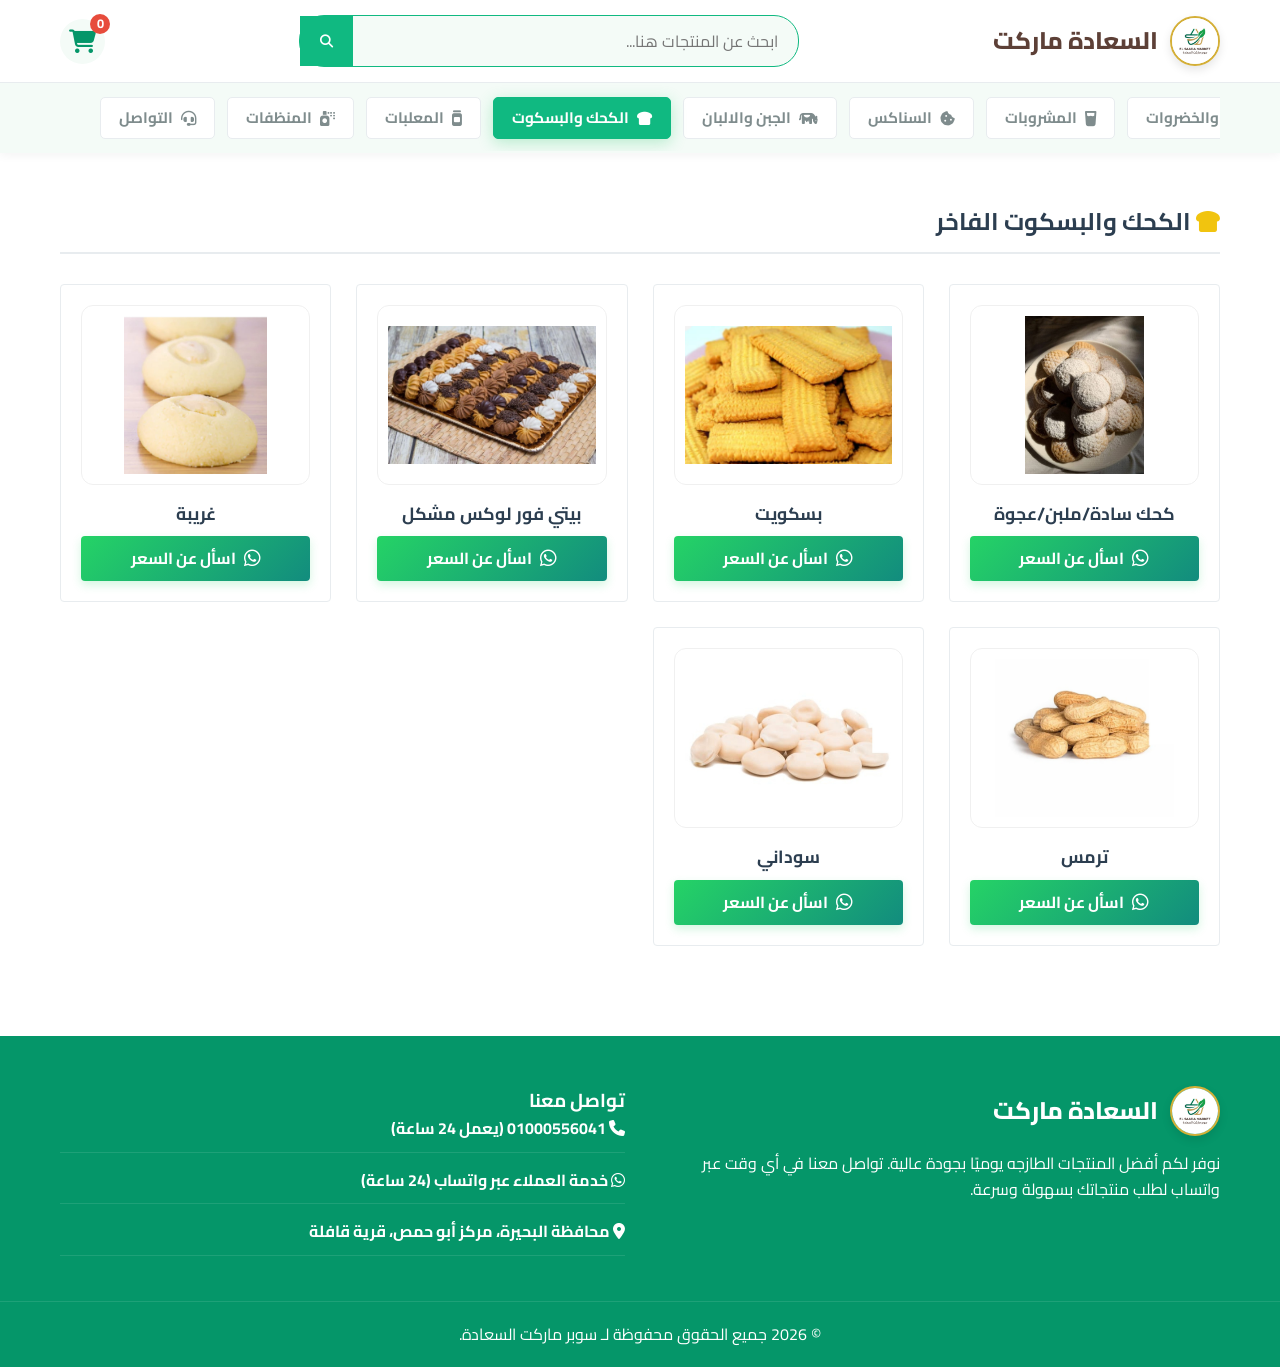
<file: kahk.html>
<!DOCTYPE html>
<html lang="ar" dir="rtl">
<head>
    <meta charset="UTF-8">
    <meta name="viewport" content="width=device-width, initial-scale=1.0">
    <title>الكحك والبسكوت | السعادة ماركت</title>
    <link href="https://fonts.googleapis.com/css2?family=Cairo:wght@400;600;700;800&display=swap" rel="stylesheet">
    <link rel="stylesheet" href="https://cdnjs.cloudflare.com/ajax/libs/font-awesome/6.4.0/css/all.min.css">
    <link rel="stylesheet" href="style.css">
</head>
<body>

    <header class="navbar" id="navbar-placeholder"></header>
    <div id="sidebar-placeholder"></div>

    <main class="main-content" style="min-height: 70vh;">
        <section class="category-section container">
            <div class="section-title">
                <h2><i class="fa-solid fa-bread-slice text-yellow"></i> الكحك والبسكوت الفاخر</h2>
            </div>
            <div class="products-grid">
                <!-- Products will be loaded dynamically -->
            </div>
        </section>
    </main>

    <footer class="footer" id="footer-placeholder"></footer>

    <script>
        window.addEventListener('DOMContentLoaded', () => {
            if (window.loadProducts) window.loadProducts('bakery');
        });
    </script>

    <script src="products.js"></script>
    <script src="components.js"></script>
    <script src="script.js"></script>
</body>
</html>
</file>
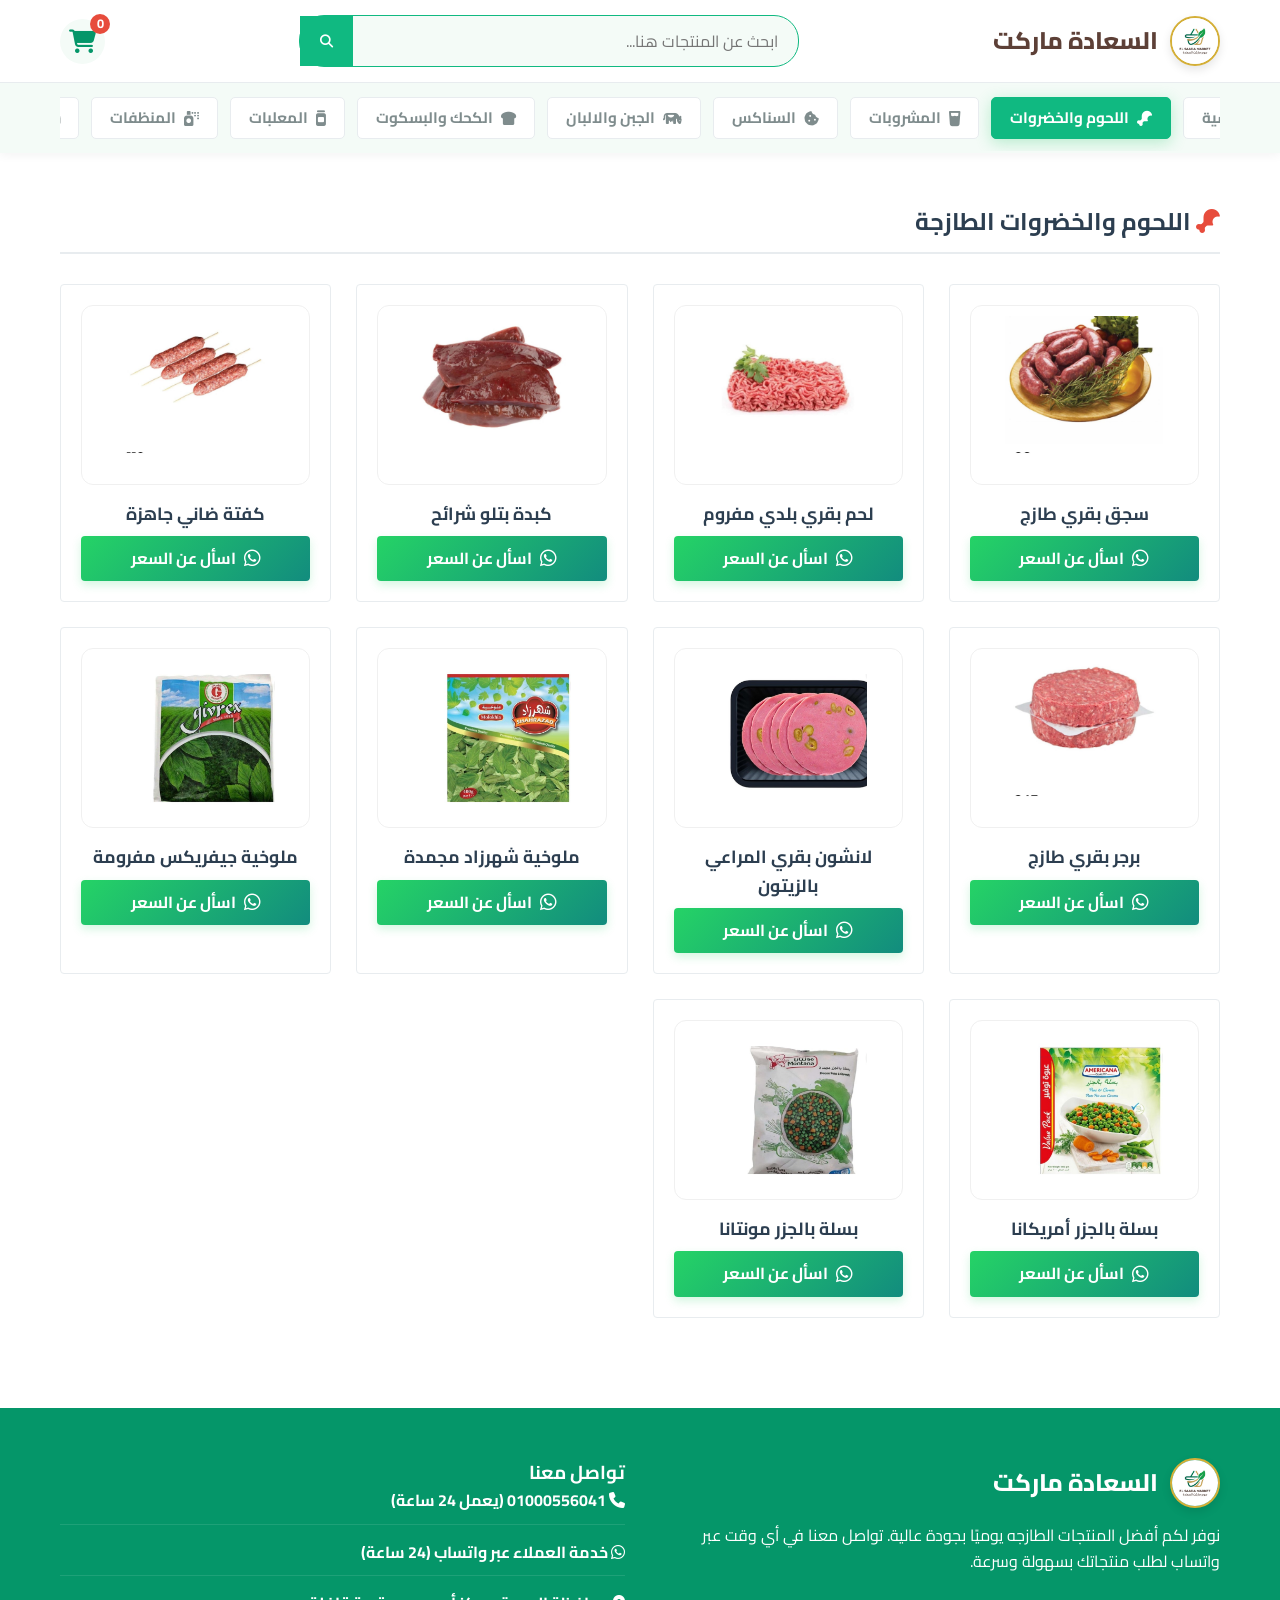
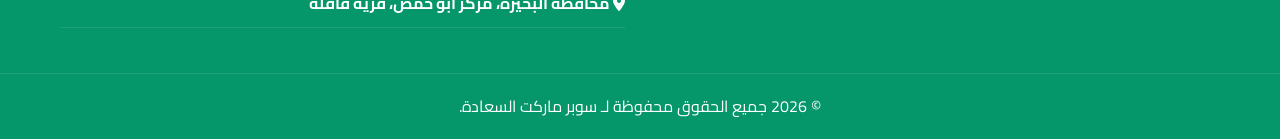
<file: meats_veg.html>
<!DOCTYPE html>
<html lang="ar" dir="rtl">
<head>
    <meta charset="UTF-8">
    <meta name="viewport" content="width=device-width, initial-scale=1.0">
    <title>اللحوم والخضروات | السعادة ماركت</title>
    <link href="https://fonts.googleapis.com/css2?family=Cairo:wght@400;600;700;800&display=swap" rel="stylesheet">
    <link rel="stylesheet" href="https://cdnjs.cloudflare.com/ajax/libs/font-awesome/6.4.0/css/all.min.css">
    <link rel="stylesheet" href="style.css">
</head>
<body>

    <!-- Navbar Placeholder -->
    <header class="navbar" id="navbar-placeholder"></header>

    <!-- Cart Sidebar Placeholder -->
    <div id="sidebar-placeholder"></div>

    <!-- Main Content Area -->
    <main class="main-content" style="min-height: 70vh;">
        <section class="category-section container">
            <div class="section-title">
                <h2><i class="fa-solid fa-drumstick-bite text-red"></i> اللحوم والخضروات الطازجة</h2>
            </div>
            <div class="products-grid">
                <!-- Products will be loaded dynamically -->
            </div>
        </section>
    </main>

    <!-- Footer Placeholder -->
    <footer class="footer" id="footer-placeholder"></footer>

    <!-- Page Specific Script -->
    <script>
        window.addEventListener('DOMContentLoaded', () => {
            if (window.loadProducts) {
                window.loadProducts('meats_veg');
            }
        });
    </script>

    <script src="products.js"></script>
    <script src="components.js"></script>
    <script src="script.js"></script>
</body>
</html>
</file>
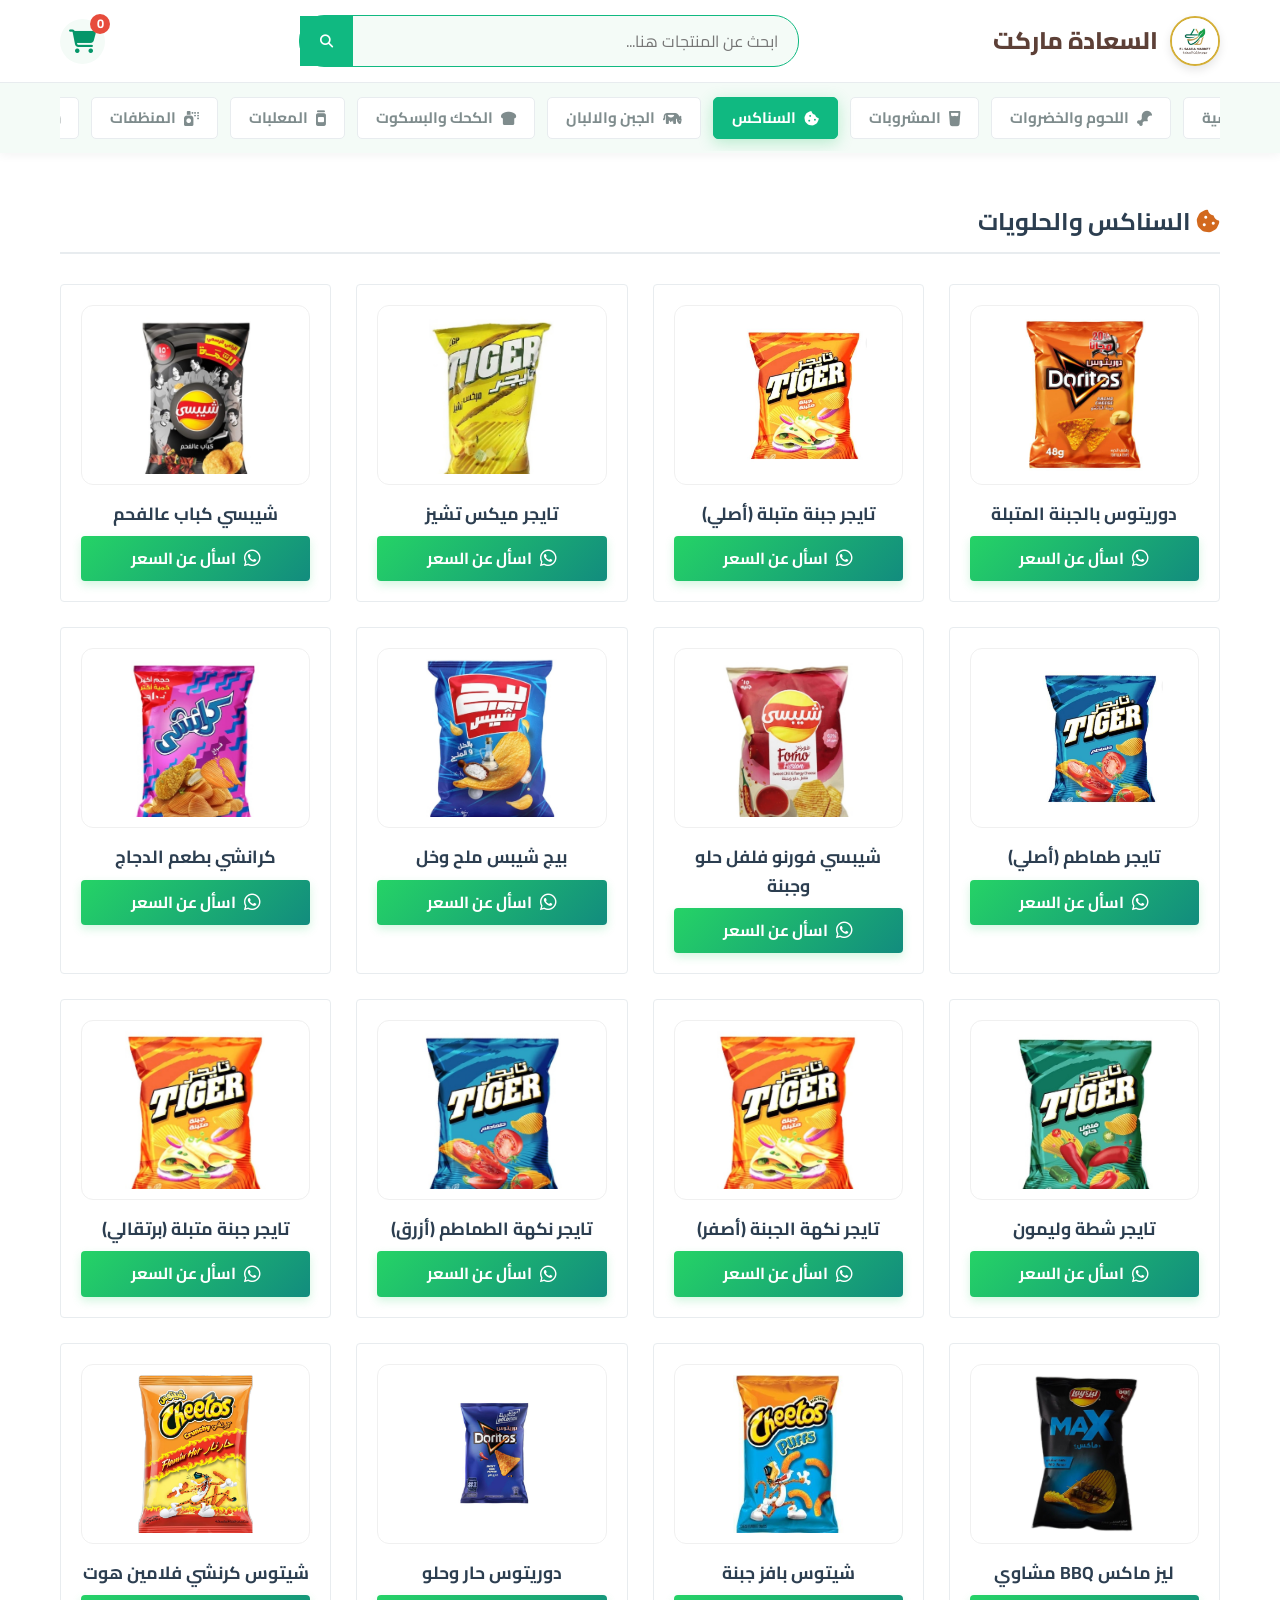
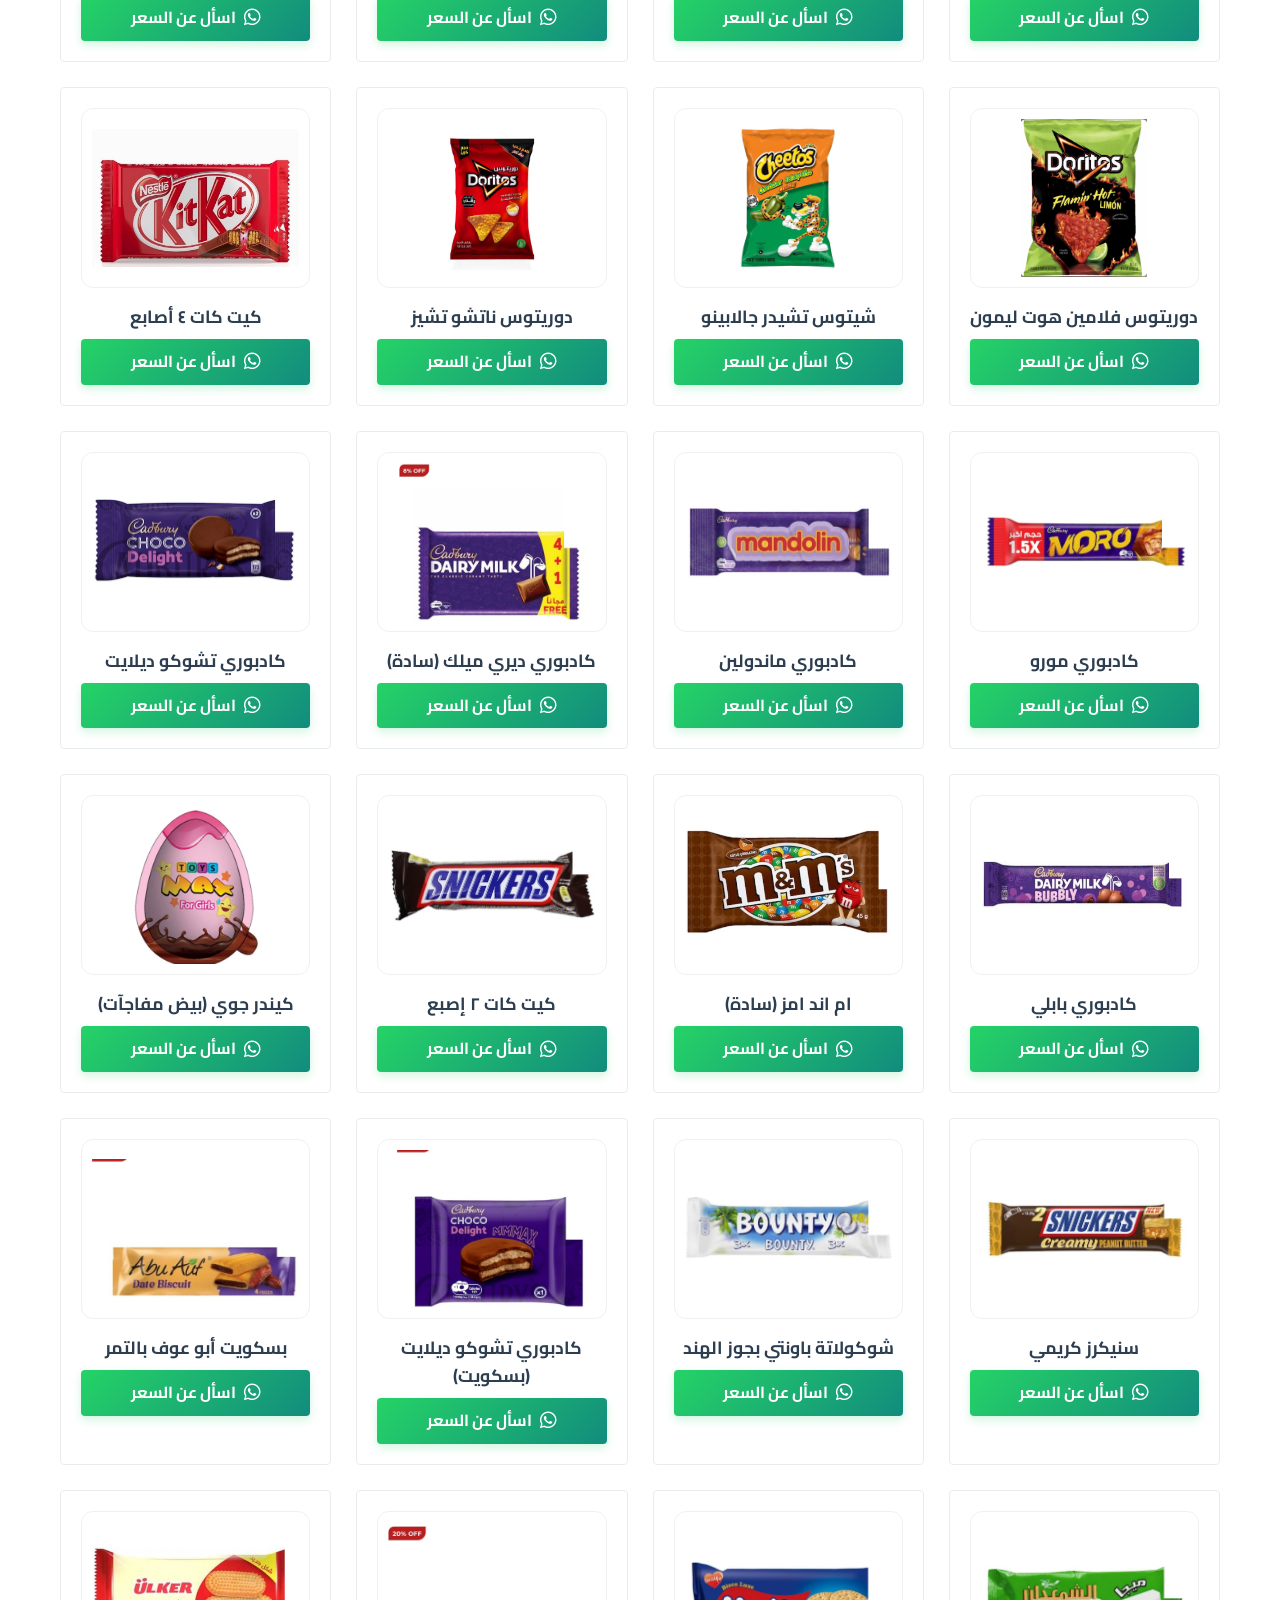
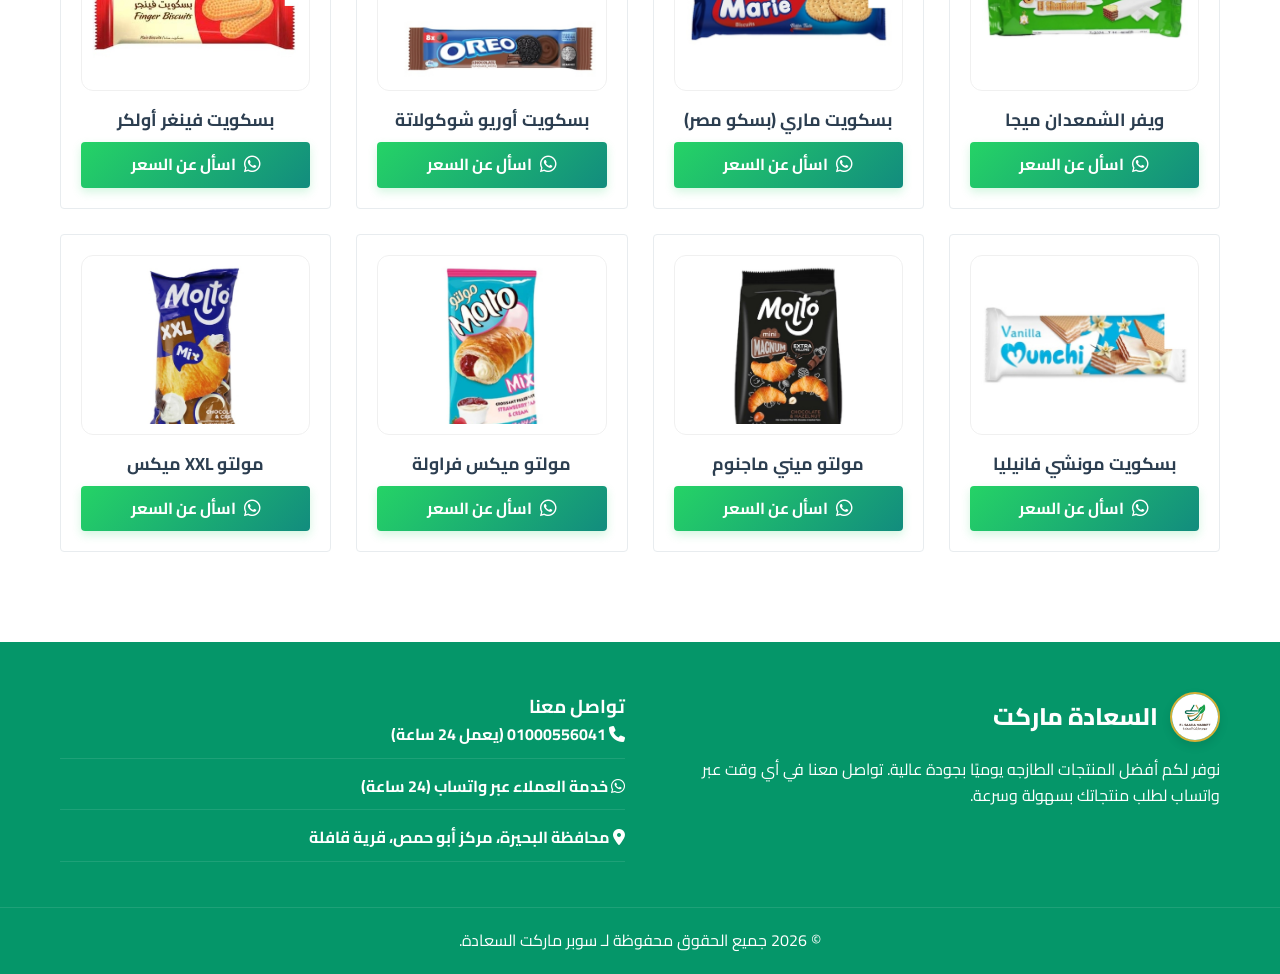
<file: snacks.html>
<!DOCTYPE html>
<html lang="ar" dir="rtl">
<head>
    <meta charset="UTF-8">
    <meta name="viewport" content="width=device-width, initial-scale=1.0">
    <title>السناكس | السعادة ماركت</title>
    <link href="https://fonts.googleapis.com/css2?family=Cairo:wght@400;600;700;800&display=swap" rel="stylesheet">
    <link rel="stylesheet" href="https://cdnjs.cloudflare.com/ajax/libs/font-awesome/6.4.0/css/all.min.css">
    <link rel="stylesheet" href="style.css">
</head>
<body>

    <header class="navbar" id="navbar-placeholder"></header>
    <div id="sidebar-placeholder"></div>

    <main class="main-content" style="min-height: 70vh;">
        <section class="category-section container">
            <div class="section-title">
                <h2><i class="fa-solid fa-cookie-bite" style="color:#D2691E;"></i> السناكس والحلويات</h2>
            </div>
            <div class="products-grid">
                <!-- Products will be loaded dynamically -->
            </div>
        </section>
    </main>

    <footer class="footer" id="footer-placeholder"></footer>

    <script>
        window.addEventListener('DOMContentLoaded', () => {
            if (window.loadProducts) window.loadProducts('snacks');
        });
    </script>

    <script src="products.js"></script>
    <script src="components.js"></script>
    <script src="script.js"></script>
</body>
</html>
</file>
<file: style.css>
/* ===================================
   VARIABLES & TOKENS (GREEN & WHITE THEME)
   =================================== */
:root {
    /* Main Theme Colors */
    --primary: #10B981;
    /* Brand Emerald Green */
    --primary-dark: #059669;
    /* Darker Emerald for hover */
    --secondary: #FFFBE6;
    /* Very soft cream background */
    --brand-gold: #D4AF37;
    /* Premium Gold */
    --brand-brown: #5D4037;
    /* Professional Brown */
    --accent: #E74C3C;
    /* Soft red for discounts/alerts */

    /* Neutrals */
    --bg-main: #FFFFFF;
    /* Pure White */
    --bg-soft-green: #F4FBF7;
    /* Very light green for alternating sections */
    --text-dark: #2C3E50;
    /* Deep blue-grey for main text */
    --text-light: #7F8C8D;
    /* Grey for subtitles and prices */
    --border-color: #E8ECEF;

    /* Layout */
    --container: 1200px;
    --radius: 4px;
    /* Changed from 12px for rectangular look */
    --shadow-soft: 0 4px 15px rgba(0, 0, 0, 0.05);
    --shadow-hover: 0 10px 25px rgba(46, 204, 113, 0.15);
    --transition: 0.3s ease-in-out;
}

/* ===================================
   RESET & BASICS
   =================================== */
* {
    margin: 0;
    padding: 0;
    box-sizing: border-box;
}

html {
    scroll-behavior: smooth;
}

body {
    font-family: 'Cairo', sans-serif;
    background-color: var(--bg-main);
    color: var(--text-dark);
    line-height: 1.6;
}

a {
    text-decoration: none;
    color: inherit;
}

ul {
    list-style: none;
}

.container {
    max-width: var(--container);
    margin: 0 auto;
    padding: 0 20px;
}

/* Base Utility Classes */
.text-green {
    color: var(--primary);
}

.text-red {
    color: #E74C3C;
}

.text-yellow {
    color: #F1C40F;
}

.text-brown {
    color: #A0522D;
}

.text-blue {
    color: #3498DB;
}

.text-white-shadow {
    color: #f8f9fa;
    filter: drop-shadow(0 0 2px #ccc);
}

.bg-soft-green {
    background-color: var(--bg-soft-green);
}

/* Buttons */
.btn {
    display: inline-block;
    padding: 10px 24px;
    border-radius: var(--radius);
    font-weight: 700;
    font-size: 1rem;
    cursor: pointer;
    border: none;
    transition: var(--transition);
    text-align: center;
}

.btn-primary {
    background-color: var(--primary);
    color: white;
}

.btn-primary:hover {
    background-color: var(--primary-dark);
    transform: translateY(-2px);
    box-shadow: 0 5px 15px rgba(39, 174, 96, 0.3);
}

.btn-whatsapp {
    background: linear-gradient(135deg, #25D366 0%, #128C7E 100%);
    color: white !important;
    border: none;
    box-shadow: 0 4px 10px rgba(37, 211, 102, 0.2);
    display: flex;
    align-items: center;
    justify-content: center;
    gap: 8px;
    width: 100%;
}

.btn-whatsapp:hover {
    background: linear-gradient(135deg, #22c35e 0%, #0e7a6e 100%);
    transform: translateY(-3px);
    box-shadow: 0 8px 20px rgba(37, 211, 102, 0.4);
    color: white !important;
}

.btn-whatsapp i {
    font-size: 1.2rem;
}

.btn-light {
    background-color: white;
    color: var(--primary-dark);
}

.btn-light:hover {
    background-color: var(--secondary);
}

/* ===================================
   HEADER & NAVBAR
   =================================== */
.navbar {
    background-color: var(--bg-main);
    box-shadow: 0 2px 10px rgba(0, 0, 0, 0.05);
    position: sticky;
    top: 0;
    z-index: 1000;
}

.nav-container {
    display: flex;
    justify-content: space-between;
    align-items: center;
    padding: 15px 20px;
}

.logo {
    display: flex;
    align-items: center;
    gap: 12px;
    font-size: 1.5rem;
    font-weight: 800;
    color: var(--brand-brown);
    transition: var(--transition);
}

.logo-img {
    height: 50px;
    width: 50px;
    border-radius: 50%;
    /* Circular */
    object-fit: cover;
    border: 2px solid var(--brand-gold);
    box-shadow: 0 4px 10px rgba(0, 0, 0, 0.1);
    animation: slowRotate 15s linear infinite;
    transition: transform 0.3s ease;
}

@keyframes slowRotate {
    from {
        transform: rotate(0deg);
    }

    to {
        transform: rotate(360deg);
    }
}

.logo:hover .logo-img {
    transform: scale(1.1);
    animation-play-state: paused;
}

/* Search Bar */
.search-bar {
    width: 100%;
    max-width: 500px;
    display: flex;
    background: var(--bg-soft-green);
    border-radius: 25px;
    border: 1px solid var(--primary);
    /* overflow: removed to show search results */
}

.search-bar input {
    flex: 1;
    border: none;
    background: transparent;
    padding: 10px 20px;
    font-family: inherit;
    font-size: 1rem;
    outline: none;
}

.search-bar button {
    background: var(--primary);
    color: white;
    border: none;
    padding: 0 20px;
    cursor: pointer;
    transition: var(--transition);
}

.search-bar button:hover {
    background: var(--primary-dark);
}

/* Cart Icon */
.cart-icon-container {
    position: relative;
    font-size: 1.5rem;
    color: var(--primary-dark);
    cursor: pointer;
    background: var(--bg-soft-green);
    width: 45px;
    height: 45px;
    border-radius: 50%;
    display: flex;
    align-items: center;
    justify-content: center;
    transition: var(--transition);
}

.cart-icon-container:hover {
    transform: scale(1.05);
}

.cart-count {
    position: absolute;
    top: -5px;
    right: -5px;
    background-color: var(--accent);
    color: white;
    font-size: 0.8rem;
    font-weight: bold;
    width: 20px;
    height: 20px;
    border-radius: 50%;
    display: flex;
    align-items: center;
    justify-content: center;
}

/* Category Sub-Nav */
.categories-nav {
    border-top: 1px solid var(--border-color);
    background-color: var(--bg-soft-green);
    padding: 2px 0;
    position: relative;
    overflow: hidden;
}

.categories-container {
    position: relative;
    display: flex;
    align-items: center;
}

.categories-list {
    display: flex;
    gap: 12px;
    overflow-x: auto;
    padding: 12px 40px;
    /* Extra padding for arrows space */
    white-space: nowrap;
    scrollbar-width: none;
    /* Firefox */
    -ms-overflow-style: none;
    /* IE 10+ */
    scroll-behavior: smooth;
    width: 100%;
}

.categories-list::-webkit-scrollbar {
    display: none;
}

/* Chrome/Safari */

.categories-list a {
    font-weight: 700;
    color: var(--text-light);
    padding: 8px 18px;
    border-radius: 5px;
    display: flex;
    align-items: center;
    gap: 8px;
    transition: all 0.3s cubic-bezier(0.4, 0, 0.2, 1);
    background-color: var(--bg-main);
    border: 1px solid var(--border-color);
    font-size: 0.95rem;
}

.nav-arrow {
    position: absolute;
    top: 50%;
    transform: translateY(-50%);
    width: 30px;
    height: 30px;
    background: white;
    border-radius: 50%;
    display: flex;
    align-items: center;
    justify-content: center;
    color: var(--primary);
    box-shadow: 0 2px 8px rgba(0, 0, 0, 0.1);
    z-index: 10;
    cursor: pointer;
    opacity: 0;
    /* Hidden by default on desktop */
    pointer-events: none;
    animation: arrowPulse 2s infinite;
}

@keyframes arrowPulse {
    0% {
        transform: translateY(-50%) translateX(0);
        opacity: 0.5;
    }

    50% {
        transform: translateY(-50%) translateX(5px);
        opacity: 1;
    }

    100% {
        transform: translateY(-50%) translateX(0);
        opacity: 0.5;
    }
}

.nav-arrow-left {
    left: 5px;
    transform: translateY(-50%) rotate(180deg);
}

.nav-arrow-right {
    right: 5px;
}

@media (max-width: 768px) {
    .nav-arrow {
        opacity: 0.8;
        pointer-events: auto;
    }
}

.categories-list a:hover {
    color: var(--primary-dark);
    background-color: var(--bg-main);
    transform: translateY(-2px);
    box-shadow: 0 4px 12px rgba(0, 0, 0, 0.05);
    border-color: var(--primary);
}

.categories-list a.active {
    background-color: var(--primary);
    color: white;
    border-color: var(--primary);
    box-shadow: 0 4px 15px rgba(46, 204, 113, 0.3);
}

/* ===================================
   HERO BANNER
   =================================== */
.banner-section {
    padding: 30px 20px;
}

.banner {
    background: linear-gradient(135deg, #1a1a1a 0%, #000000 100%);
    border-radius: var(--radius);
    padding: 40px;
    display: flex;
    align-items: center;
    justify-content: space-between;
    color: white;
    box-shadow: var(--shadow-soft);
}

.banner-content h1 {
    font-size: 2.5rem;
    margin-bottom: 10px;
}

.banner-content p {
    font-size: 1.1rem;
    margin-bottom: 25px;
    opacity: 0.9;
}

.banner-img {
    font-size: 6rem;
    opacity: 0.8;
}

/* ===================================
   PRODUCTS GRID & CARDS
   =================================== */
.category-section {
    padding: 50px 20px;
}

.section-title {
    margin-bottom: 30px;
    border-bottom: 2px solid var(--border-color);
    padding-bottom: 10px;
}

.products-grid {
    display: grid;
    grid-template-columns: repeat(auto-fill, minmax(250px, 1fr));
    gap: 25px;
}

/* Reveal Animation on Scroll - Disabled to ensure visibility */
.reveal {
    opacity: 1 !important;
    transform: none !important;
}

.reveal.active {
    opacity: 1 !important;
    transform: none !important;
}

.product-card {
    background: white;
    border: 1px solid var(--border-color);
    border-radius: var(--radius);
    padding: 20px;
    text-align: center;
    transition: all 0.4s cubic-bezier(0.175, 0.885, 0.32, 1.275);
    display: flex;
    flex-direction: column;
    cursor: pointer;
    position: relative;
    overflow: hidden;
}

.product-card::after {
    content: '';
    position: absolute;
    top: 0;
    left: -100%;
    width: 50%;
    height: 100%;
    background: linear-gradient(to right, transparent, rgba(255, 255, 255, 0.3), transparent);
    transform: skewX(-25deg);
    transition: 0.5s;
}

.product-card:hover {
    border-color: var(--primary);
    box-shadow: 0 15px 35px rgba(46, 204, 113, 0.2);
    transform: translateY(-8px) scale(1.02);
}

.product-card:hover::after {
    left: 150%;
}

.product-img,
.product-img-container {
    height: 180px;
    border: 1px solid #f0f0f0;
    border-radius: 12px;
    display: flex;
    align-items: center;
    justify-content: center;
    font-size: 60px;
    margin-bottom: 15px;
    transition: all 0.4s ease;
    overflow: hidden;
    position: relative;
}

.product-img img,
.product-img-container img {
    width: 100%;
    height: 100%;
    object-fit: contain;
    padding: 10px;
    transition: transform 0.5s ease;
}

.product-card:hover .product-img img,
.product-card:hover .product-img-container img {
    transform: scale(1.08);
}

.product-card:hover .product-img,
.product-card:hover .product-img-container {
    border-color: var(--primary-light);
    box-shadow: 0 5px 15px rgba(0, 0, 0, 0.05);
}

.product-info h3 {
    font-size: 1.1rem;
    margin-bottom: 8px;
    color: var(--text-dark);
    font-weight: 700;
}

.price {
    font-size: 1.3rem;
    font-weight: 800;
    color: var(--primary-dark);
    margin-bottom: 12px;
    margin-top: auto;
}

.btn-add-cart {
    width: 100%;
    position: relative;
    z-index: 2;
    padding: 10px;
    font-weight: 600;
}

/* Product Lightbox (Modal) */
.modal-overlay {
    position: fixed;
    top: 0;
    left: 0;
    width: 100%;
    height: 100%;
    background: rgba(0, 0, 0, 0.8);
    display: none;
    align-items: center;
    justify-content: center;
    z-index: 2000;
    backdrop-filter: blur(5px);
}

.modal-content {
    background: white;
    padding: 30px;
    border-radius: 20px;
    max-width: 600px;
    width: 90%;
    position: relative;
    box-shadow: 0 25px 50px rgba(0, 0, 0, 0.3);
    animation: modalIn 0.4s ease-out;
}

@keyframes modalIn {
    from {
        opacity: 0;
        transform: scale(0.8);
    }

    to {
        opacity: 1;
        transform: scale(1);
    }
}

.modal-close {
    position: absolute;
    top: 15px;
    left: 15px;
    font-size: 1.5rem;
    cursor: pointer;
    color: var(--text-light);
}

.modal-body {
    display: flex;
    gap: 20px;
    flex-wrap: wrap;
}

.modal-img {
    flex: 1;
    min-width: 250px;
}

.modal-img-wrap {
    background: var(--bg-soft-green);
    padding: 30px;
    border-radius: 15px;
    text-align: center;
    transition: var(--transition);
}

.modal-img img {
    max-width: 100%;
    border-radius: 12px;
}

.modal-info {
    flex: 1.5;
    min-width: 250px;
    padding: 10px 0;
}

.modal-info h2 {
    color: var(--primary-dark);
    margin-bottom: 12px;
    font-size: 1.6rem;
}

.modal-info p {
    color: var(--text-light);
    margin-bottom: 15px;
    font-size: 1rem;
    line-height: 1.5;
}

.modal-price {
    font-size: 1.6rem;
    font-weight: 800;
    color: var(--primary);
    margin-bottom: 20px;
}

@media (max-width: 768px) {
    .modal-content {
        padding: 12px 15px;
        width: 92%;
        border-radius: 12px;
    }

    .modal-img-wrap {
        padding: 10px;
        border-radius: 8px;
        height: 160px;
        /* Fixed standardized height */
        display: flex;
        align-items: center;
        justify-content: center;
    }

    .modal-img {
        min-width: 100%;
        margin-bottom: 5px;
    }

    .modal-img img {
        height: 100%;
        object-fit: contain;
    }

    .modal-info {
        min-width: 100%;
        text-align: center;
        padding: 0;
    }

    .modal-info h2 {
        font-size: 1.1rem;
        margin-bottom: 5px;
    }

    .modal-info p {
        font-size: 0.8rem;
        margin-bottom: 8px;
        line-height: 1.4;
    }

    .modal-price {
        font-size: 1.2rem;
        font-weight: 800;
        margin-bottom: 12px;
    }

    .modal-body {
        gap: 8px;
    }

    /* Smaller WhatsApp button in modal */
    .modal-info .btn-whatsapp {
        padding: 10px 12px !important;
        font-size: 0.9rem !important;
        width: auto !important;
        min-width: 200px;
        margin: 0 auto;
    }
}

/* Flying Item Animation */
.flying-item {
    position: fixed;
    z-index: 3000;
    pointer-events: none;
    transition: all 1.5s cubic-bezier(0.19, 1, 0.22, 1);
    width: 50px;
    height: 50px;
    background: var(--primary);
    color: white;
    border-radius: 50%;
    display: flex;
    align-items: center;
    justify-content: center;
    box-shadow: 0 5px 15px rgba(0, 0, 0, 0.2);
}

/* ===================================
   CART SIDEBAR
   =================================== */
.cart-overlay {
    position: fixed;
    top: 0;
    left: 0;
    width: 100%;
    height: 100%;
    background: rgba(0, 0, 0, 0.5);
    z-index: 1001;
    display: none;
    opacity: 0;
    transition: opacity 0.3s;
}

.cart-overlay.active {
    display: block;
    opacity: 1;
}

.cart-sidebar {
    position: fixed;
    top: 0;
    left: -400px;
    /* Arabic RTL -> Drawer slides from left */
    width: 350px;
    height: 100%;
    background: white;
    z-index: 1002;
    box-shadow: 5px 0 15px rgba(0, 0, 0, 0.1);
    transition: left 0.4s ease;
    display: flex;
    flex-direction: column;
}

.cart-sidebar.open {
    left: 0;
}

.cart-header {
    padding: 20px;
    background: var(--primary);
    color: white;
    display: flex;
    justify-content: space-between;
    align-items: center;
}

.close-btn {
    background: none;
    border: none;
    color: white;
    font-size: 1.5rem;
    cursor: pointer;
}

.cart-items {
    flex: 1;
    padding: 20px;
    overflow-y: auto;
}

.cart-item {
    display: flex;
    justify-content: space-between;
    align-items: center;
    padding: 15px 0;
    border-bottom: 1px solid var(--border-color);
}

.cart-item-details h4 {
    font-size: 1rem;
    color: var(--text-dark);
}

.cart-item-details p {
    color: var(--primary-dark);
    font-weight: bold;
}

.remove-item {
    color: var(--accent);
    cursor: pointer;
    border: none;
    background: none;
    font-size: 1.2rem;
}

.cart-footer {
    padding: 20px;
    border-top: 1px solid var(--border-color);
    background: var(--bg-soft-green);
}

.cart-total {
    font-size: 1.2rem;
    font-weight: bold;
    margin-bottom: 15px;
    display: flex;
    justify-content: space-between;
}

.checkout-btn {
    width: 100%;
}

/* ===================================
   FOOTER / CONTACT
   =================================== */
.footer {
    background-color: var(--primary-dark);
    color: white;
    padding: 50px 0 20px;
    margin-top: 40px;
}

.footer-content {
    display: flex;
    justify-content: space-between;
    flex-wrap: wrap;
    gap: 30px;
}

.footer-col {
    flex: 1;
    min-width: 250px;
}

.footer-logo {
    color: white;
    margin-bottom: 15px;
}

.contact-info ul li {
    margin-bottom: 15px;
    display: flex;
    align-items: center;
    gap: 10px;
    border-bottom: 1px solid rgba(255, 255, 255, 0.1);
    padding-bottom: 10px;
}

.contact-info a {
    color: white;
    font-weight: bold;
}

.contact-info a:hover {
    color: var(--secondary);
}

.footer-bottom {
    text-align: center;
    margin-top: 30px;
    padding-top: 20px;
    border-top: 1px solid rgba(255, 255, 255, 0.1);
}

/* ===================================
   RESPONSIVE DESIGN (MOBILE)
   =================================== */
@media (max-width: 768px) {
    .navbar {
        position: sticky;
        top: 0;
        z-index: 1000;
    }

    .nav-container {
        flex-direction: column;
        gap: 4px;
        padding: 8px 10px;
    }

    .logo {
        font-size: 1.2rem;
    }

    .logo-img {
        height: 40px;
        width: 40px;
    }

    .search-bar {
        width: 100%;
        flex: none;
        height: 40px;
    }

    .search-bar input {
        padding: 5px 15px;
        font-size: 0.9rem;
    }

    .search-container {
        width: 100%;
        flex: none;
        padding: 0;
        margin: 5px 0;
        height: auto;
    }

    .categories-nav {
        padding: 0;
    }

    .categories-list {
        padding: 8px 30px;
        gap: 8px;
    }

    .categories-list a {
        padding: 6px 12px;
        font-size: 0.85rem;
    }

    .main-content {
        margin-top: 0 !important;
        padding-top: 0 !important;
    }

    .banner-section {
        padding: 10px 10px;
        margin-bottom: 10px;
    }

    .banner {
        padding: 20px;
        min-height: auto;
        gap: 10px;
    }

    .banner-content h1 {
        font-size: 1.5rem;
        margin-bottom: 5px;
    }

    .banner-content p {
        font-size: 0.9rem;
        margin-bottom: 15px;
    }

    .banner-img {
        font-size: 3.5rem;
    }

    .category-section {
        padding: 15px 10px !important;
        margin-top: 0 !important;
    }

    .section-title {
        margin-bottom: 15px;
    }

    .reveal {
        opacity: 1 !important;
        transform: none !important;
        transition: none !important;
    }

    .cart-sidebar {
        width: 100%;
        left: -100%;
    }

    /* Compact Mobile Products Grid */
    .products-grid {
        grid-template-columns: repeat(2, 1fr) !important;
        gap: 12px;
        padding: 0;
    }

    .product-card {
        padding: 12px;
    }

    .product-img,
    .product-img-container {
        height: 110px !important;
        font-size: 35px;
    }

    .product-img img,
    .product-img-container img {
        padding: 5px;
    }

    .product-img-real {
        height: 120px !important;
    }

    .product-info h3 {
        font-size: 0.9rem;
        margin-bottom: 4px;
    }

    .product-info p {
        font-size: 0.75rem;
        line-height: 1.3;
        display: -webkit-box;
        -webkit-line-clamp: 2;
        line-clamp: 2;
        -webkit-box-orient: vertical;
        overflow: hidden;
    }

    .price {
        font-size: 1.05rem;
        margin-bottom: 8px;
    }

    .btn {
        padding: 8px 10px;
        font-size: 0.85rem;
    }

    .floating-logo {
        bottom: 20px;
        left: 20px;
        padding: 8px 15px;
        font-size: 0.9rem;
    }

    /* Search Results Mobile Adjustments */
    .search-results-dropdown {
        position: fixed;
        top: 160px;
        /* Below the stacked mobile header */
        left: 5%;
        width: 90%;
        max-height: 50vh;
    }

    /* Footer / Contact Mobile Compact */
    .footer {
        padding: 30px 0 15px;
    }

    .footer-content {
        gap: 20px;
    }

    .footer-col {
        min-width: 100%;
        text-align: center;
    }

    .footer-col h3 {
        font-size: 1.1rem;
        margin-bottom: 10px;
    }

    .footer-col p {
        font-size: 0.85rem;
    }

    .contact-info ul li {
        margin-bottom: 10px;
        font-size: 0.85rem;
        justify-content: center;
        padding-bottom: 8px;
        border: 1px solid rgba(255, 255, 255, 0.2);
        /* Added rectangular frame */
        padding: 10px;
        border-radius: 4px;
    }

    .footer-logo {
        justify-content: center;
        margin-bottom: 10px;
    }
}

/* Custom Backgrounds for Contact Cards */
.contact-card-phone {
    background-color: #f0f7ff !important;
    border-color: #d1e9ff !important;
}

.contact-card-map {
    background-color: #fff5f5 !important;
    border-color: #ffdad9 !important;
}

.contact-card-whatsapp {
    background-color: #f8f5ff !important;
    border-color: #e8dfff !important;
}

/* ===================================
   FLOATING LOGO
   =================================== */
.floating-logo {
    position: fixed;
    bottom: 30px;
    left: 30px;
    background: rgba(255, 255, 255, 0.9);
    backdrop-filter: blur(10px);
    -webkit-backdrop-filter: blur(10px);
    padding: 10px 20px;
    border-radius: 50px;
    display: flex;
    align-items: center;
    gap: 10px;
    font-weight: 800;
    color: var(--primary-dark);
    box-shadow: 0 10px 25px rgba(0, 0, 0, 0.1);
    z-index: 999;
    transition: all 0.3s ease;
    text-decoration: none;
    border: 1px solid rgba(46, 204, 113, 0.2);
}

.floating-logo:hover {
    transform: translateY(-5px) scale(1.05);
    box-shadow: 0 15px 35px rgba(46, 204, 113, 0.2);
}

.floating-logo i {
    font-size: 1.5rem;
    color: var(--primary);
}

/* ===================================
   SEARCH RESULTS DROPDOWN
   =================================== */
.search-container {
    position: relative;
    width: 100%;
    max-width: 500px;
}

.search-results-dropdown {
    position: absolute;
    top: calc(100% + 5px);
    left: 0;
    width: 100%;
    background: white;
    border-radius: 12px;
    box-shadow: 0 10px 30px rgba(0, 0, 0, 0.15);
    z-index: 1001;
    max-height: 400px;
    overflow-y: auto;
    display: none;
    border: 1px solid var(--border-color);
    animation: slideDown 0.3s ease-out;
}

@keyframes slideDown {
    from {
        opacity: 0;
        transform: translateY(-10px);
    }

    to {
        opacity: 1;
        transform: translateY(0);
    }
}

.search-result-item {
    display: flex;
    align-items: center;
    gap: 15px;
    padding: 12px 20px;
    cursor: pointer;
    transition: var(--transition);
    border-bottom: 1px solid var(--border-color);
}

.search-result-item:last-child {
    border-bottom: none;
}

.search-result-item:hover {
    background-color: #e3f2fd;
    /* Light Blue */
    border-right: 4px solid #2196f3;
    /* Strong Blue Accent */
}

.search-result-item:active,
.search-result-item.selected-blue {
    background-color: #2196f3 !important;
    /* Strong Blue on Click */
    color: white !important;
}

.search-result-item.selected-blue p,
.search-result-item.selected-blue h4 {
    color: white !important;
}

.search-result-img {
    width: 45px;
    height: 45px;
    border-radius: 8px;
    object-fit: contain;
    background: #f9f9f9;
    padding: 5px;
}

.search-result-info {
    flex: 1;
    text-align: right;
}

.search-result-info h4 {
    font-size: 0.95rem;
    color: var(--text-dark);
    margin-bottom: 2px;
}

.search-result-info p {
    font-size: 0.85rem;
    color: var(--primary-dark);
    font-weight: bold;
}

.no-results {
    padding: 20px;
    text-align: center;
    color: var(--text-light);
}

/* ===================================
   BACK TO TOP BUTTON
   =================================== */
.back-to-top {
    position: fixed;
    bottom: 30px;
    right: 30px;
    width: 45px;
    height: 45px;
    background-color: var(--primary);
    color: white;
    border: none;
    border-radius: 50%;
    cursor: pointer;
    display: none;
    /* Injected via JS state */
    align-items: center;
    justify-content: center;
    font-size: 1.2rem;
    box-shadow: 0 4px 15px rgba(0, 0, 0, 0.2);
    z-index: 1500;
    transition: all 0.3s ease;
    opacity: 0;
    transform: translateY(20px);
}

.back-to-top.show {
    display: flex;
    opacity: 1;
    transform: translateY(0);
}

.back-to-top:hover {
    background-color: var(--primary-dark);
    transform: translateY(-5px);
    box-shadow: 0 8px 25px rgba(0, 0, 0, 0.3);
}

@media (max-width: 768px) {
    .back-to-top {
        bottom: 20px;
        right: 20px;
        width: 40px;
        height: 40px;
        font-size: 1rem;
    }
}
</file>
